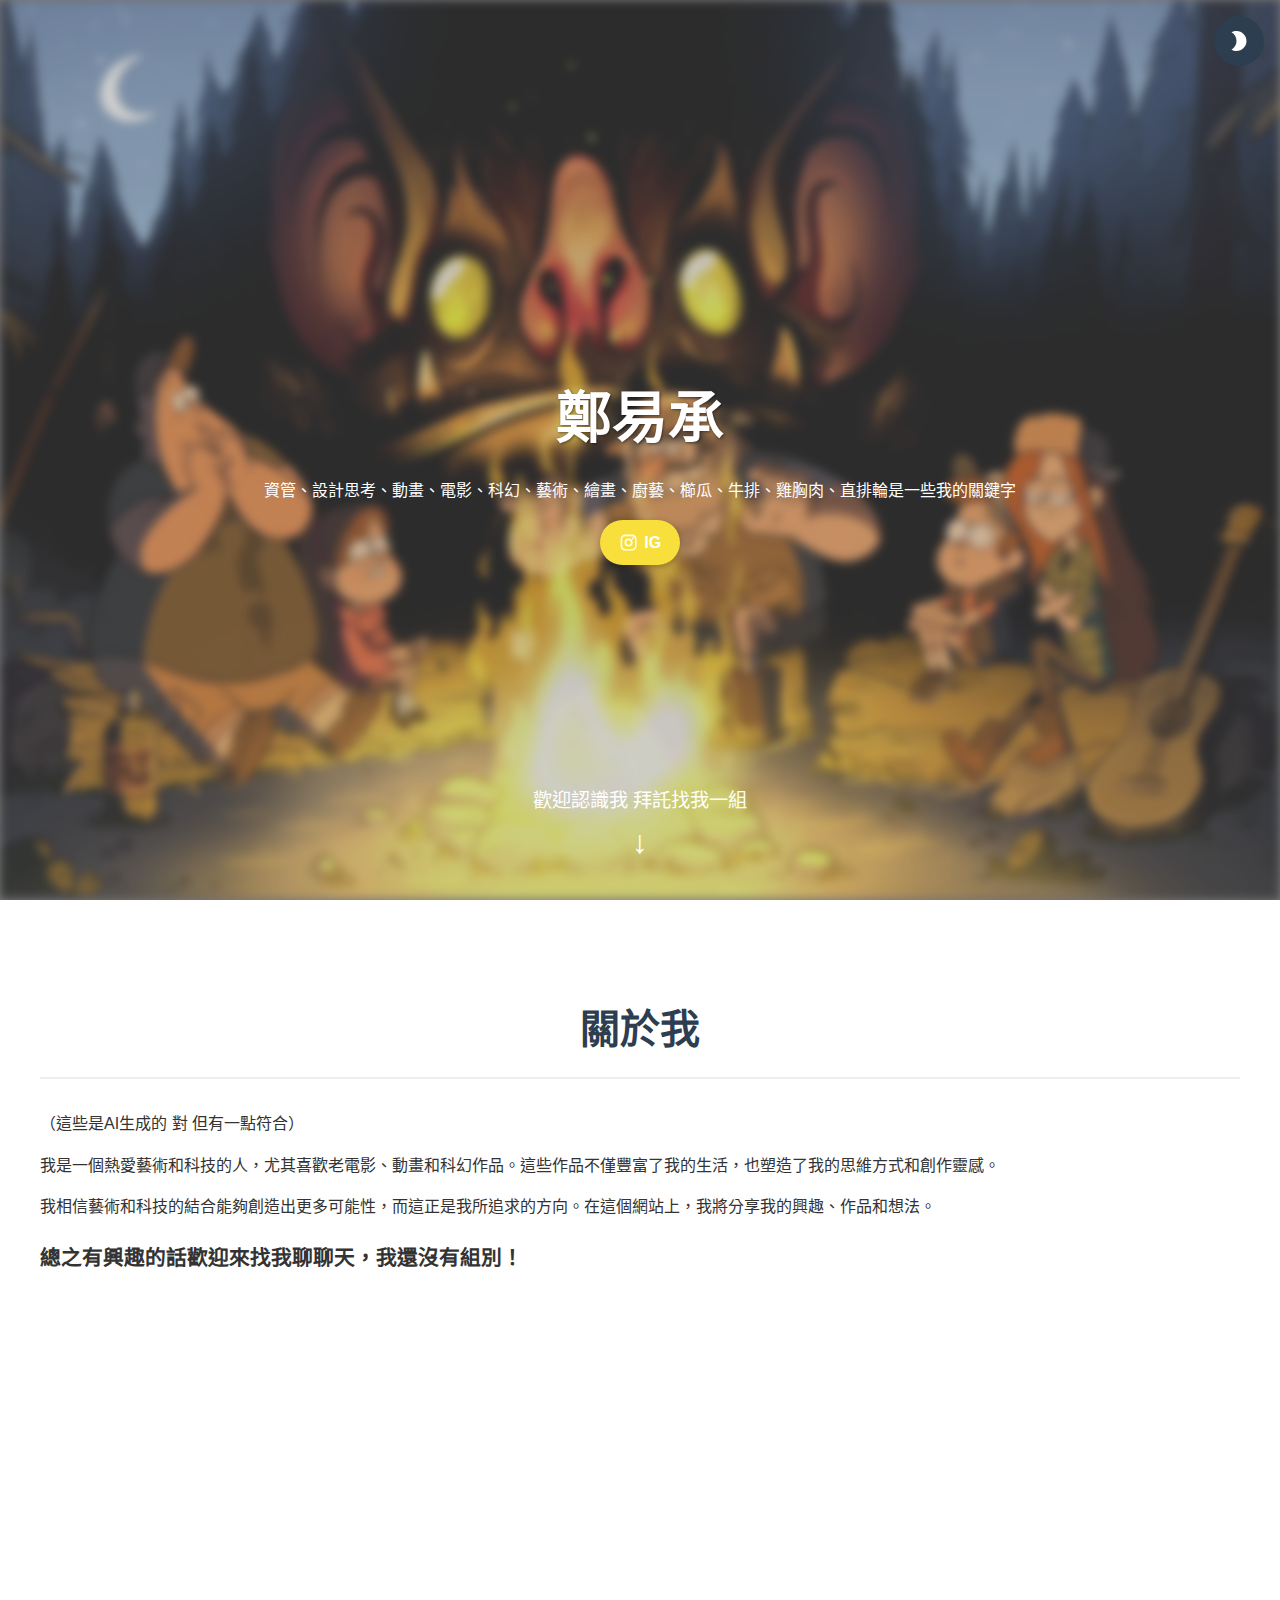
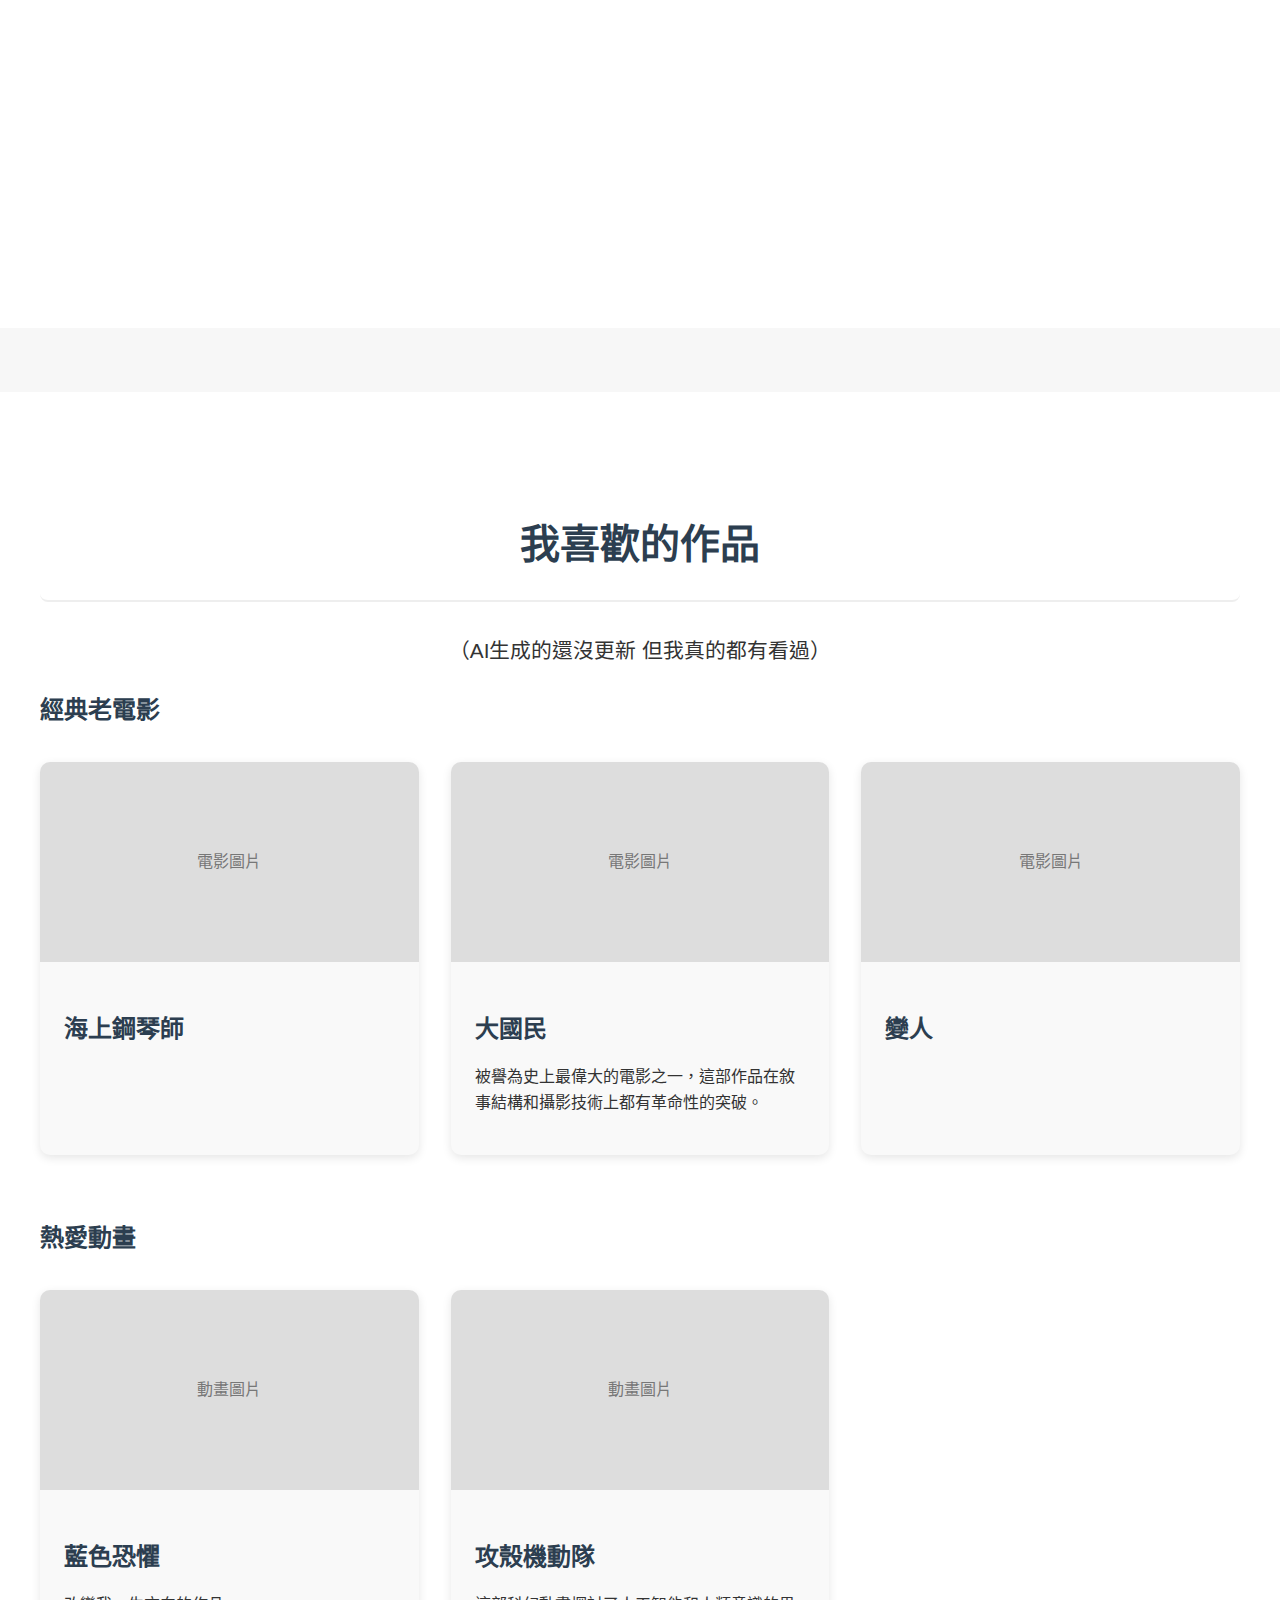
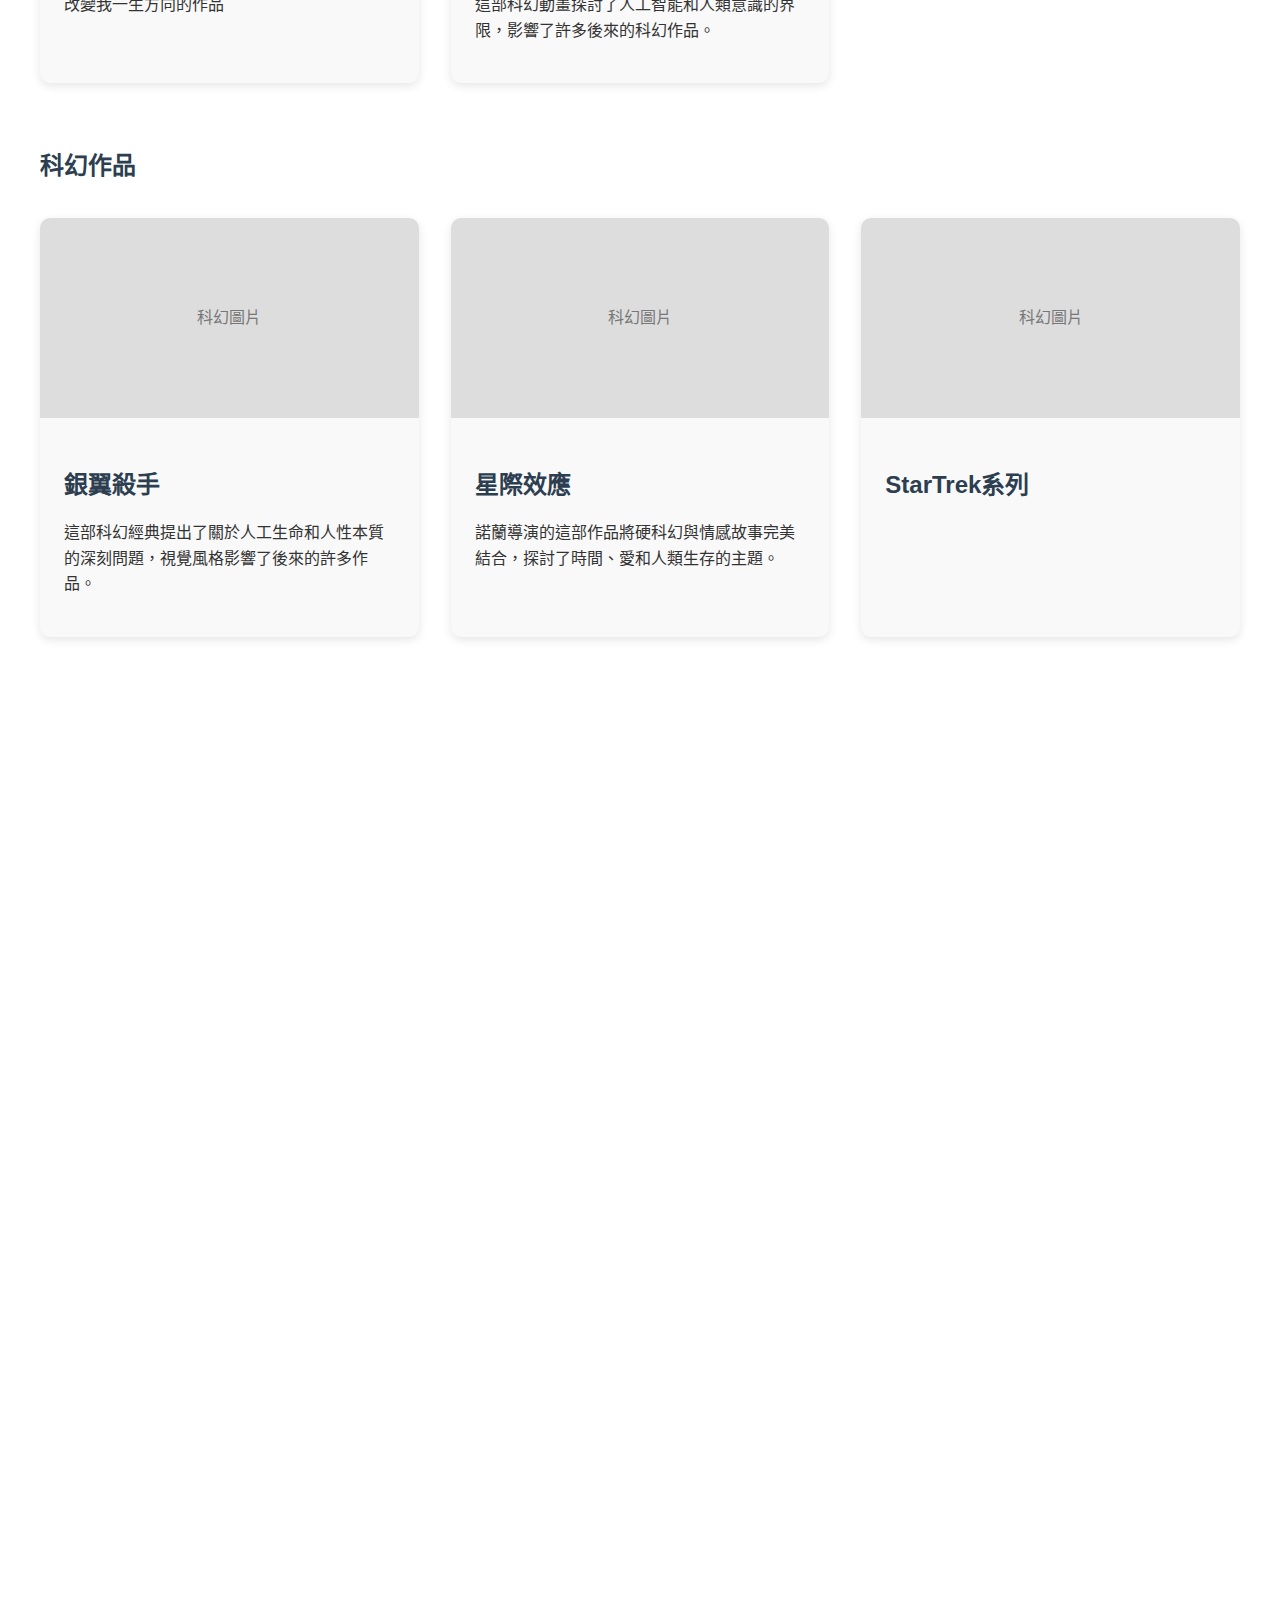
<file: index.html>
<!DOCTYPE html>
<html lang="zh-TW">
<head>
    <meta charset="UTF-8">
    <meta name="viewport" content="width=device-width, initial-scale=1.0">
    <title>我的自我介紹</title>
    <style>
        /* 極簡風格CSS */
        body {
            font-family: 'Helvetica Neue', Arial, sans-serif;
            line-height: 1.6;
            color: #333;
            background-color: #f7f7f7;
            margin: 0;
            padding: 0;
            transition: background-color 0.5s;
            overflow-x: hidden;
        }

        /* Intro畫面 - 100vh高度 */
        .intro-section {
            height: 100vh;
            width: 100%;
            display: flex;
            align-items: center;
            justify-content: center;
            position: relative;
            overflow: hidden;
        }

        .intro-content {
            text-align: center;
            z-index: 2;
            padding: 2rem;
            max-width: 800px;
            color: white;
        }

        .intro-bg {
            position: absolute;
            top: 0;
            left: 0;
            width: 100%;
            height: 100%;
            object-fit: cover;
            z-index: 1;
            opacity: 0.8;
        }

        .intro-overlay {
            position: absolute;
            top: 0;
            left: 0;
            width: 100%;
            height: 100%;
            background: rgba(0, 0, 0, 0.5);
            z-index: 1;
        }
        .about-me-intro {
            margin-bottom: 4rem;
            height: 100vh;
            background-color: #fff;
            padding: 4rem 2rem;
        }
        /* 詳細介紹 - 300vh高度 */
        .details-section {
            min-height: 300vh;
            padding: 4rem 2rem;
            background-color: white;
        }

        .details-container {
            max-width: 1200px;
            margin: 0 auto;
        }

        .section-title {
            font-size: 2.5rem;
            margin-bottom: 2rem;
            text-align: center;
            color: #2c3e50;
            padding-bottom: 1rem;
            border-bottom: 2px solid #eee;
        }

        .about-me {
            margin-bottom: 4rem;
        }

        .favorites-section {
            margin-bottom: 4rem;
        }

        .favorites-grid {
            display: grid;
            grid-template-columns: repeat(auto-fill, minmax(300px, 1fr));
            gap: 2rem;
            margin-top: 2rem;
        }

        .favorite-item {
            background-color: #f9f9f9;
            border-radius: 10px;
            overflow: hidden;
            box-shadow: 0 3px 10px rgba(0,0,0,0.1);
            transition: transform 0.3s;
        }

        .favorite-item:hover {
            transform: translateY(-5px);
        }

        .favorite-img {
            width: 100%;
            height: 200px;
            background-color: #ddd;
            display: flex;
            align-items: center;
            justify-content: center;
            color: #777;
        }

        .favorite-content {
            padding: 1.5rem;
        }

        h1 {
            font-size: 3.5rem;
            margin-bottom: 1rem;
            color: white;
            text-shadow: 1px 1px 3px rgba(0,0,0,0.5);
        }

        h2 {
            font-size: 2rem;
            margin-bottom: 1rem;
            color: #2c3e50;
        }

        h3 {
            font-size: 1.5rem;
            margin-bottom: 0.5rem;
            color: #2c3e50;
        }

        p {
            margin-bottom: 1rem;
        }

        .theme-toggle {
            position: fixed;
            top: 1rem;
            right: 1rem;
            background: #2c3e50;
            color: white;
            border: none;
            border-radius: 50%;
            width: 50px;
            height: 50px;
            cursor: pointer;
            transition: background-color 0.3s;
            z-index: 1000; /* 提高z-index確保不被其他元素擋住 */
            display: flex;
            align-items: center;
            justify-content: center;
        }
        
        .light-icon, .dark-icon {
            position: absolute;
            transition: opacity 0.3s, transform 0.3s;
        }
        
        .light-icon {
            opacity: 0;
            transform: scale(0.7);
        }
        
        .dark-icon {
            opacity: 1;
            transform: scale(1);
        }
        
        .dark-mode .light-icon {
            opacity: 1;
            transform: scale(1);
        }
        
        .dark-mode .dark-icon {
            opacity: 0;
            transform: scale(0.7);
        }

        .scroll-down {
            position: absolute;
            bottom: 2rem;
            left: 50%;
            transform: translateX(-50%);
            color: white;
            font-size: 1.2rem;
            z-index: 2;
            display: flex;
            flex-direction: column;
            align-items: center;
            cursor: pointer;
        }

        .scroll-down i {
            font-size: 2rem;
            animation: bounce 2s infinite;
        }

        @keyframes bounce {
            0%, 20%, 50%, 80%, 100% {
                transform: translateY(0);
            }
            40% {
                transform: translateY(-20px);
            }
            60% {
                transform: translateY(-10px);
            }
        }

        .dark-mode {
            background-color: #2c3e50;
            color: #ecf0f1;
        }

        .dark-mode .details-section {
            background-color: #34495e;
            color: #ecf0f1;
        }

        .dark-mode .section-title,
        .dark-mode h2,
        .dark-mode h3 {
            color: #ecf0f1;
            border-color: #4a6278;
        }

        .dark-mode .favorite-item {
            background-color: #2c3e50;
        }

        .dark-mode .theme-toggle {
            background: #ecf0f1;
            color: #2c3e50;
        }

        .dark-mode .favorite-img {
            background-color: #3d566e;
            color: #ddd;
        }

        .dark-icon {
            fill: #2c3e50;
        }

        .dark-mode .about-me-intro {
            background-color: #34495e;
            color: #ecf0f1;
        }

        .sticky {
            position: sticky;
            top: 2rem; /* 增加上方留白 */
            background-color: #fff;
            z-index: 99;
            padding: 1.5rem 0; /* 增加內部留白 */
            margin-top: 2rem; /* 增加上方外部留白 */
            border-radius: 8px; /* 添加圓角 */
        }
        
        .dark-mode .sticky {
            background-color: #2c3e50; /* 深色模式背景 */
            color: #ecf0f1;
            box-shadow: 0 4px 12px rgba(0, 0, 0, 0.2); /* 深色模式陰影 */
        }

        @media (max-width: 768px) {
            .favorites-grid {
                grid-template-columns: 1fr;
            }
            
            h1 {
                font-size: 2.5rem;
            }
            
            .section-title {
                font-size: 2rem;
            }
        }
    </style>
</head>
<body>
    <button class="theme-toggle" id="themeToggle">
        <svg xmlns="http://www.w3.org/2000/svg" width="24" height="24" viewBox="0 0 24 24" class="light-icon">
            <path fill="currentColor" d="M12,7c-2.76,0-5,2.24-5,5s2.24,5,5,5s5-2.24,5-5S14.76,7,12,7L12,7z M2,13l2,0c0.55,0,1-0.45,1-1s-0.45-1-1-1l-2,0 c-0.55,0-1,0.45-1,1S1.45,13,2,13z M20,13l2,0c0.55,0,1-0.45,1-1s-0.45-1-1-1l-2,0c-0.55,0-1,0.45-1,1S19.45,13,20,13z M11,2v2 c0,0.55,0.45,1,1,1s1-0.45,1-1V2c0-0.55-0.45-1-1-1S11,1.45,11,2z M11,20v2c0,0.55,0.45,1,1,1s1-0.45,1-1v-2c0-0.55-0.45-1-1-1 S11,19.45,11,20z M5.99,4.58c-0.39-0.39-1.03-0.39-1.41,0c-0.39,0.39-0.39,1.03,0,1.41l1.06,1.06c0.39,0.39,1.03,0.39,1.41,0 s0.39-1.03,0-1.41L5.99,4.58z M18.36,16.95c-0.39-0.39-1.03-0.39-1.41,0c-0.39,0.39-0.39,1.03,0,1.41l1.06,1.06 c0.39,0.39,1.03,0.39,1.41,0c0.39-0.39,0.39-1.03,0-1.41L18.36,16.95z M19.42,5.99c0.39-0.39,0.39-1.03,0-1.41 c-0.39-0.39-1.03-0.39-1.41,0l-1.06,1.06c-0.39,0.39-0.39,1.03,0,1.41s1.03,0.39,1.41,0L19.42,5.99z M7.05,18.36 c0.39-0.39,0.39-1.03,0-1.41c-0.39-0.39-1.03-0.39-1.41,0l-1.06,1.06c-0.39,0.39-0.39,1.03,0,1.41s1.03,0.39,1.41,0L7.05,18.36z" />
        </svg>
        <svg xmlns="http://www.w3.org/2000/svg" width="24" height="24" viewBox="0 0 24 24" class="dark-icon">
            <path fill="currentColor" d="M9.5,2c-1.82,0-3.53,0.5-5,1.35c2.99,1.73,5,4.95,5,8.65s-2.01,6.92-5,8.65C5.97,21.5,7.68,22,9.5,22 c5.52,0,10-4.48,10-10S15.02,2,9.5,2z" />
        </svg>
    </button>
    
    <!-- Intro畫面 - 100vh高度 -->
    <section class="intro-section">
        <div class="intro-overlay"></div>
        <div class="intro-bg" style="filter: blur(5px); fill-opacity: 1;">
            <img src="fire-bat-monster-gravityfalls.png" alt="Background" class="intro-bg">
        </div>
        <div class="intro-content">
            <h1>鄭易承</h1>
            <p>資管、設計思考、動畫、電影、科幻、藝術、繪畫、廚藝、櫛瓜、牛排、雞胸肉、直排輪是一些我的關鍵字</p>
            <a href="https://www.instagram.com/milovy1216/" target="_blank" class="ig-button">
                <span style="display:inline-flex;align-items:center;background:#f8df3c;color:#fff;padding:0.6rem 1.2rem;border-radius:50px;font-weight:bold;box-shadow:0 2px 6px rgba(0,0,0,0.25);">
                    <svg style="width:1.2em;height:1.2em;margin-right:0.4em;fill:#ffffff;" viewBox="0 0 24 24">
                        <path d="M7.8,2H16.2C19.4,2 22,4.6 22,7.8V16.2A5.8,5.8 0 0,1 16.2,22H7.8C4.6,22 2,19.4 2,16.2V7.8A5.8,5.8 0 0,1 7.8,2M7.6,4A3.6,3.6 0 0,0 4,7.6V16.4C4,18.39 5.61,20 7.6,20H16.4A3.6,3.6 0 0,0 20,16.4V7.6C20,5.61 18.39,4 16.4,4H7.6M17.25,5.5A1.25,1.25 0 0,1 18.5,6.75A1.25,1.25 0 0,1 17.25,8A1.25,1.25 0 0,1 16,6.75A1.25,1.25 0 0,1 17.25,5.5M12,7A5,5 0 0,1 17,12A5,5 0 0,1 12,17A5,5 0 0,1 7,12A5,5 0 0,1 12,7M12,9A3,3 0 0,0 9,12A3,3 0 0,0 12,15A3,3 0 0,0 15,12A3,3 0 0,0 12,9Z"/>
                    </svg>
                    IG
                </span>
            </a>
        </div>
        <div class="scroll-down" id="scrollDown">
            <span>歡迎認識我 拜託找我一組</span>
            <i>↓</i>
        </div>
    </section>
    <section class="about-me-intro">
        <div class="details-container">
            <h2 class="section-title">關於我</h2>
            
            <div class="about-me">
                <p>（這些是AI生成的 對 但有一點符合）<p>
                <p>我是一個熱愛藝術和科技的人，尤其喜歡老電影、動畫和科幻作品。這些作品不僅豐富了我的生活，也塑造了我的思維方式和創作靈感。</p>
                <p>我相信藝術和科技的結合能夠創造出更多可能性，而這正是我所追求的方向。在這個網站上，我將分享我的興趣、作品和想法。</p>
                <p style="font-size: 1.3rem; font-weight: bold;">總之有興趣的話歡迎來找我聊聊天，我還沒有組別！</p>
            </div>
        </div>    
    </section>    
    <!-- 詳細介紹 - 300vh高度 -->
    <section class="details-section">
        <div class="details-container">
            
            <h2 class="section-title sticky">我喜歡的作品</h2>
            <p style="font-size: 1.3rem;text-align: center;">（AI生成的還沒更新 但我真的都有看過）</p>
            
            <div class="favorites-section">
                <h3>經典老電影</h3>
                <div class="favorites-grid">
                    <div class="favorite-item">
                        <div class="favorite-img">電影圖片</div>
                        <div class="favorite-content">
                            <h3>海上鋼琴師</h3>
                            <p></p>
                        </div>
                    </div>
                    <div class="favorite-item">
                        <div class="favorite-img">電影圖片</div>
                        <div class="favorite-content">
                            <h3>大國民</h3>
                            <p>被譽為史上最偉大的電影之一，這部作品在敘事結構和攝影技術上都有革命性的突破。</p>
                        </div>
                    </div>
                    <div class="favorite-item">
                        <div class="favorite-img">電影圖片</div>
                        <div class="favorite-content">
                            <h3>變人</h3>
                            <p></p>
                        </div>
                    </div>
                </div>
            </div>
            
            <div class="favorites-section">
                <h3>熱愛動畫</h3>
                <div class="favorites-grid">
                    <div class="favorite-item">
                        <div class="favorite-img">動畫圖片</div>
                        <div class="favorite-content">
                            <h3>藍色恐懼</h3>
                            <p>改變我一生方向的作品</p>
                        </div>
                    </div>
                    <div class="favorite-item">
                        <div class="favorite-img">動畫圖片</div>
                        <div class="favorite-content">
                            <h3>攻殼機動隊</h3>
                            <p>這部科幻動畫探討了人工智能和人類意識的界限，影響了許多後來的科幻作品。</p>
                        </div>
                    </div>
                </div>
            </div>
            
            <div class="favorites-section">
                <h3>科幻作品</h3>
                <div class="favorites-grid">
                    <div class="favorite-item">
                        <div class="favorite-img">科幻圖片</div>
                        <div class="favorite-content">
                            <h3>銀翼殺手</h3>
                            <p>這部科幻經典提出了關於人工生命和人性本質的深刻問題，視覺風格影響了後來的許多作品。</p>
                        </div>
                    </div>
                    <div class="favorite-item">
                        <div class="favorite-img">科幻圖片</div>
                        <div class="favorite-content">
                            <h3>星際效應</h3>
                            <p>諾蘭導演的這部作品將硬科幻與情感故事完美結合，探討了時間、愛和人類生存的主題。</p>
                        </div>
                    </div>
                    <div class="favorite-item">
                        <div class="favorite-img">科幻圖片</div>
                        <div class="favorite-content">
                            <h3>StarTrek系列</h3>
                            <p></p>
                        </div>
                    </div>
                </div>
            </div>
        </div>
    </section>

    <script>
        // 深色/淺色模式切換
        document.addEventListener('DOMContentLoaded', function() {
            const themeToggle = document.getElementById('themeToggle');
            themeToggle.addEventListener('click', function() {
                document.body.classList.toggle('dark-mode');
                
                // 儲存主題偏好
                if (document.body.classList.contains('dark-mode')) {
                    localStorage.setItem('theme', 'dark');
                } else {
                    localStorage.setItem('theme', 'light');
                }
            });

            // 檢查儲存的主題偏好
            if (localStorage.getItem('theme') === 'dark') {
                document.body.classList.add('dark-mode');
            }
            
            // 滾動功能
            const scrollDown = document.getElementById('scrollDown');
            scrollDown.addEventListener('click', function() {
                window.scrollTo({
                    top: window.innerHeight,
                    behavior: 'smooth'
                });
            });
        });
    </script>
</body>
</html>
</file>
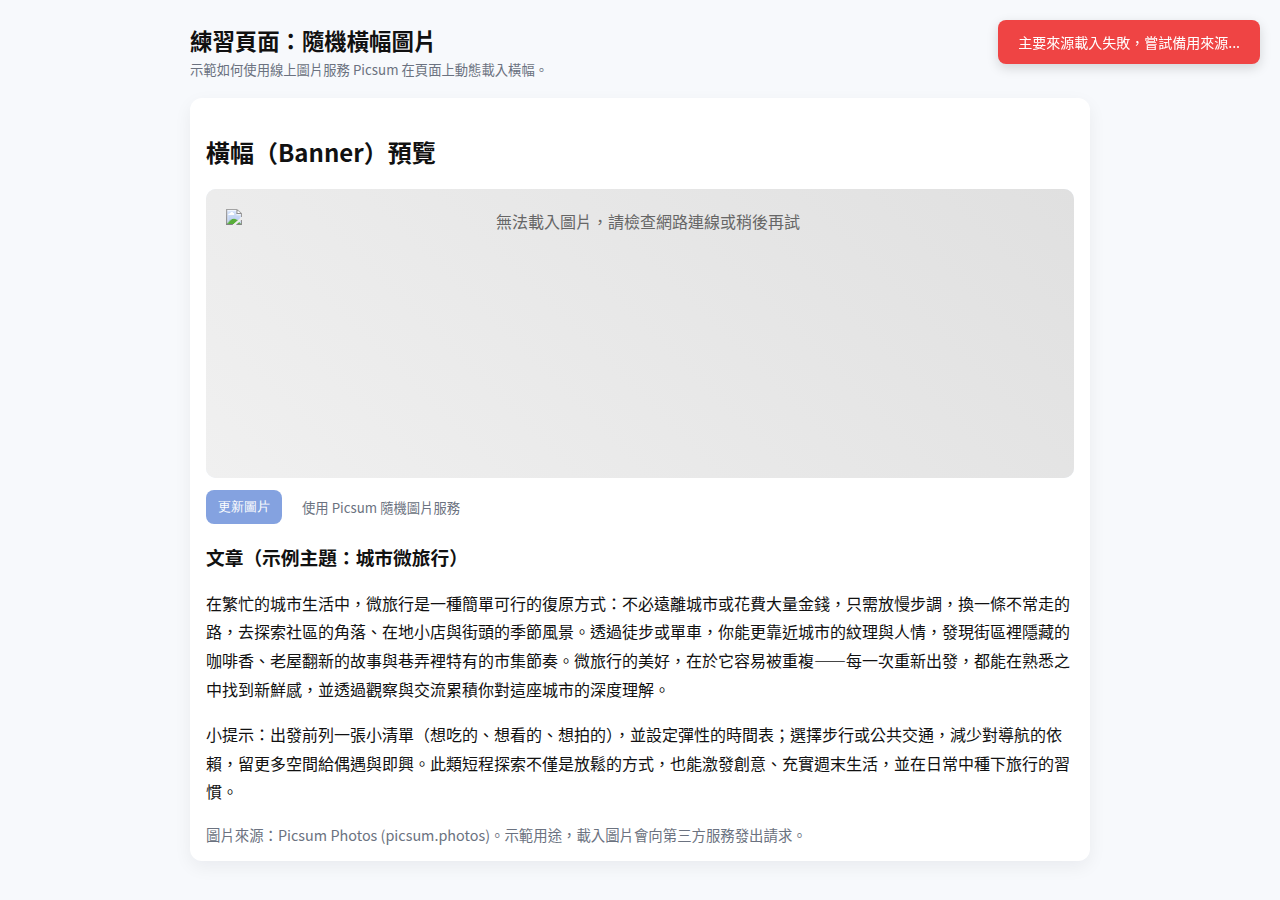
<file: AS02/index.html>
<!-- Simple practice webpage: 隨機或按需取得橫幅圖片 (banner)
     使用方式：打開此 HTML 檔即可預覽；點選「更新圖片」或改變來源/關鍵字可重新載入圖片。
     提供範例來源：Unsplash Source / Picsum / PlaceIMG
-->

<!doctype html>
<html lang="zh-Hant">
<head>
  <meta charset="utf-8" />
  <meta name="viewport" content="width=device-width,initial-scale=1" />
  <title>練習頁面 — 隨機橫幅圖片</title>
  <style>
    :root{ --bg:#f7f9fc; --card:#ffffff; --accent:#3366cc; --muted:#6b7280 }
    body{font-family: -apple-system, BlinkMacSystemFont, "Segoe UI", Roboto, "Noto Sans CJK TC", "Heiti TC", "PingFang TC", Arial, sans-serif; background:var(--bg); color:#111; margin:0; padding:24px}
    .container{max-width:900px;margin:0 auto}
    header{display:flex;align-items:center;justify-content:space-between;gap:16px}
    h1{font-size:1.4rem;margin:0}
    small{color:var(--muted)}
    .card{background:var(--card);border-radius:12px;box-shadow:0 6px 18px rgba(16,24,40,0.06);padding:16px;margin-top:18px}
    .banner{width:100%;height:0;padding-bottom:33.33%;position:relative;border-radius:10px;overflow:hidden;background:#e6eef9}
    .banner img{position:absolute;inset:0;width:100%;height:100%;object-fit:cover;display:block}
    .controls{display:flex;flex-wrap:wrap;gap:8px;align-items:center;margin-top:12px}
    select,input[type="text"]{padding:8px;border-radius:8px;border:1px solid #e4e7ef}
    button{padding:8px 12px;border-radius:8px;border:0;background:var(--accent);color:#fff;cursor:pointer}
    button:disabled{opacity:0.6;cursor:default}
    main p{line-height:1.8;margin-top:14px}
    footer{margin-top:18px;color:var(--muted);font-size:0.9rem}
    @media (max-width:520px){header{flex-direction:column;align-items:flex-start} .controls{flex-direction:column;align-items:stretch}}
    
  </style>
</head>
<body>
  <div class="container">
    <header>
      <div>
        <h1>練習頁面：隨機橫幅圖片</h1>
        <small>示範如何使用線上圖片服務 Picsum 在頁面上動態載入橫幅。</small>
      </div>
      <div>
        <a href="#banner" style="text-decoration:none;color:var(--accent);font-weight:600">跳到橫幅</a>
      </div>
    </header>

    <section class="card" aria-labelledby="bannerTitle">
      <h2 id="bannerTitle">橫幅（Banner）預覽</h2>

      <div id="banner" class="banner" role="img" aria-label="隨機照片橫幅">
        <img id="bannerImg" alt="隨機風景圖片 - 可按更新重新載入" />
      </div>

      <div class="controls" aria-hidden="false">
        <button id="refreshBtn">更新圖片</button>
        <small style="margin-left: 12px; color: var(--muted);">使用 Picsum 隨機圖片服務</small>
      </div>

      <script>
        // 取得元素
        const bannerImg = document.getElementById('bannerImg');
        const refreshBtn = document.getElementById('refreshBtn');

        // 建立 Picsum 圖片 URL
        function buildImageUrl(){
          const w = 1200, h = 400;
          return `https://picsum.photos/${w}/${h}?random=${Date.now()}`;
        }

        // 備用圖片來源（僅 Picsum）
        const fallbackSources = [
          'https://picsum.photos/1200/400?random=',
          'https://picsum.photos/1200/400?blur=1&random='
        ];

        // 載入備用圖片
        function loadFallbackImage(index = 0) {
          if (index >= fallbackSources.length) {
            // 所有備用來源都失敗，顯示錯誤訊息
            bannerImg.alt = '無法載入圖片，請檢查網路連線或稍後再試';
            bannerImg.style.background = 'linear-gradient(45deg, #f0f0f0, #e0e0e0)';
            bannerImg.style.display = 'flex';
            bannerImg.style.alignItems = 'center';
            bannerImg.style.justifyContent = 'center';
            bannerImg.style.color = '#666';
            bannerImg.style.fontSize = '16px';
            bannerImg.style.textAlign = 'center';
            bannerImg.style.padding = '20px';
            bannerImg.style.boxSizing = 'border-box';
            bannerImg.innerHTML = '圖片載入失敗<br>請檢查網路連線';
            return;
          }
          
          const fallbackUrl = fallbackSources[index] + Date.now();
          const tmp = new Image();
          tmp.onload = () => {
            bannerImg.src = fallbackUrl;
            bannerImg.removeAttribute('aria-busy');
            refreshBtn.disabled = false;
            // 顯示提示訊息
            showMessage('已載入備用圖片來源', 'info');
          };
          tmp.onerror = () => {
            loadFallbackImage(index + 1);
          };
          tmp.src = fallbackUrl;
        }

        // 顯示訊息提示
        function showMessage(message, type = 'info') {
          // 移除現有的訊息
          const existingMsg = document.querySelector('.message');
          if (existingMsg) {
            existingMsg.remove();
          }
          
          const msgDiv = document.createElement('div');
          msgDiv.className = `message message-${type}`;
          msgDiv.style.cssText = `
            position: fixed;
            top: 20px;
            right: 20px;
            padding: 12px 20px;
            border-radius: 8px;
            color: white;
            font-size: 14px;
            z-index: 1000;
            max-width: 300px;
            word-wrap: break-word;
            box-shadow: 0 4px 12px rgba(0,0,0,0.15);
            background: ${type === 'error' ? '#ef4444' : type === 'success' ? '#10b981' : '#3b82f6'};
          `;
          msgDiv.textContent = message;
          document.body.appendChild(msgDiv);
          
          // 3秒後自動移除
          setTimeout(() => {
            if (msgDiv.parentNode) {
              msgDiv.parentNode.removeChild(msgDiv);
            }
          }, 3000);
        }

        // 更新圖片的主程序
        function updateBanner(){
          const url = buildImageUrl();

          // 在圖片上加上載入中提示（透過 aria-busy）
          bannerImg.setAttribute('aria-busy','true');
          refreshBtn.disabled = true;
          
          // 重置圖片樣式
          bannerImg.style.background = '';
          bannerImg.style.display = '';
          bannerImg.style.alignItems = '';
          bannerImg.style.justifyContent = '';
          bannerImg.style.color = '';
          bannerImg.style.fontSize = '';
          bannerImg.style.textAlign = '';
          bannerImg.style.padding = '';
          bannerImg.style.boxSizing = '';
          bannerImg.innerHTML = '';

          // 先用新的圖片 URL，等圖片 load 完再移除 busy
          const tmp = new Image();
          tmp.onload = () => {
            bannerImg.src = url;
            bannerImg.removeAttribute('aria-busy');
            refreshBtn.disabled = false;
            showMessage('圖片載入成功！', 'success');
          };
          tmp.onerror = () => {
            // 若載入失敗，嘗試備用來源
            console.log('Picsum 載入失敗，嘗試備用來源...');
            showMessage('主要來源載入失敗，嘗試備用來源...', 'error');
            loadFallbackImage();
          };
          tmp.src = url;
        }

        refreshBtn.addEventListener('click', updateBanner);

        // 頁面載入時自動顯示隨機圖片
        document.addEventListener('DOMContentLoaded', function() {
          // 自動載入 Picsum 圖片
          updateBanner();
        });

      </script>

      <main>
        <h3>文章（示例主題：城市微旅行）</h3>
        <p>
          在繁忙的城市生活中，微旅行是一種簡單可行的復原方式：不必遠離城市或花費大量金錢，只需放慢步調，換一條不常走的路，去探索社區的角落、在地小店與街頭的季節風景。透過徒步或單車，你能更靠近城市的紋理與人情，發現街區裡隱藏的咖啡香、老屋翻新的故事與巷弄裡特有的市集節奏。微旅行的美好，在於它容易被重複——每一次重新出發，都能在熟悉之中找到新鮮感，並透過觀察與交流累積你對這座城市的深度理解。
        </p>

        <p>
          小提示：出發前列一張小清單（想吃的、想看的、想拍的），並設定彈性的時間表；選擇步行或公共交通，減少對導航的依賴，留更多空間給偶遇與即興。此類短程探索不僅是放鬆的方式，也能激發創意、充實週末生活，並在日常中種下旅行的習慣。
        </p>
      </main>


      <footer>
        圖片來源：Picsum Photos (picsum.photos)。示範用途，載入圖片會向第三方服務發出請求。
      </footer>
    </section>
  </div>
</body>
</html>
</file>
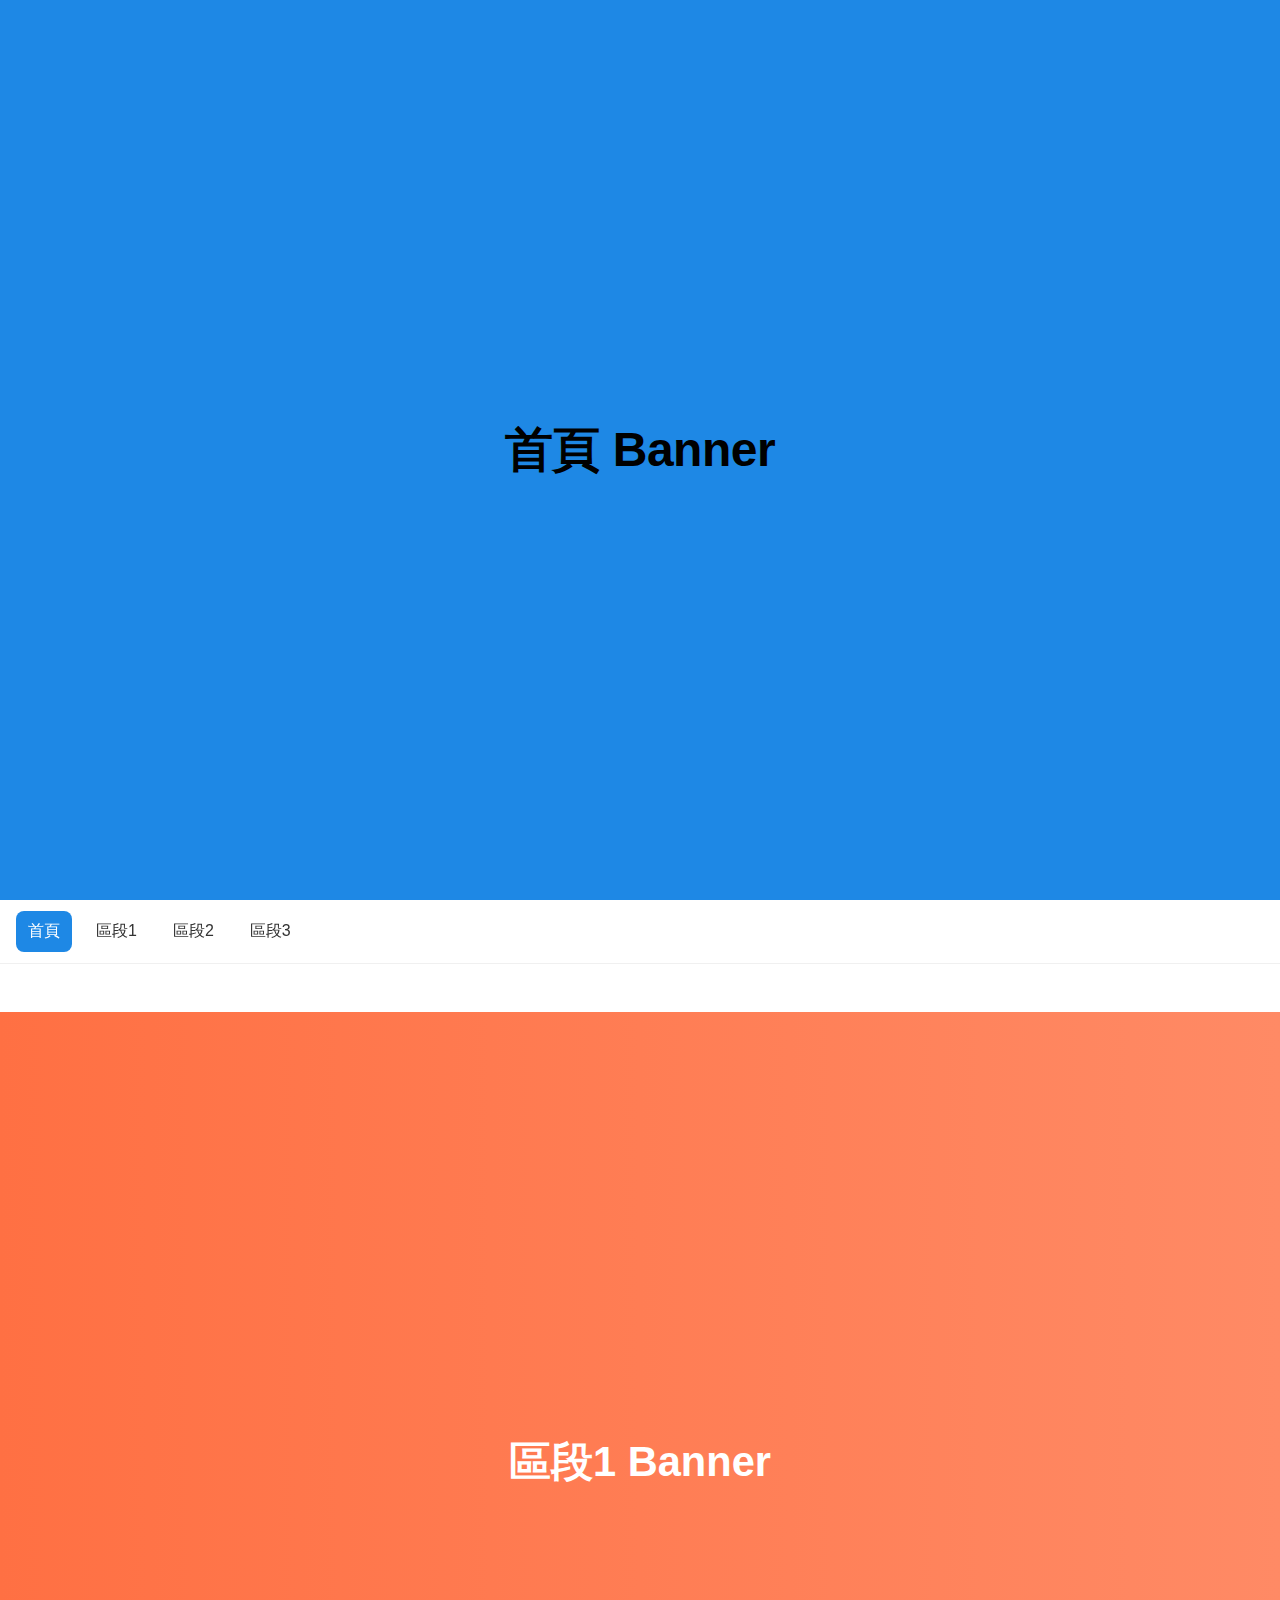
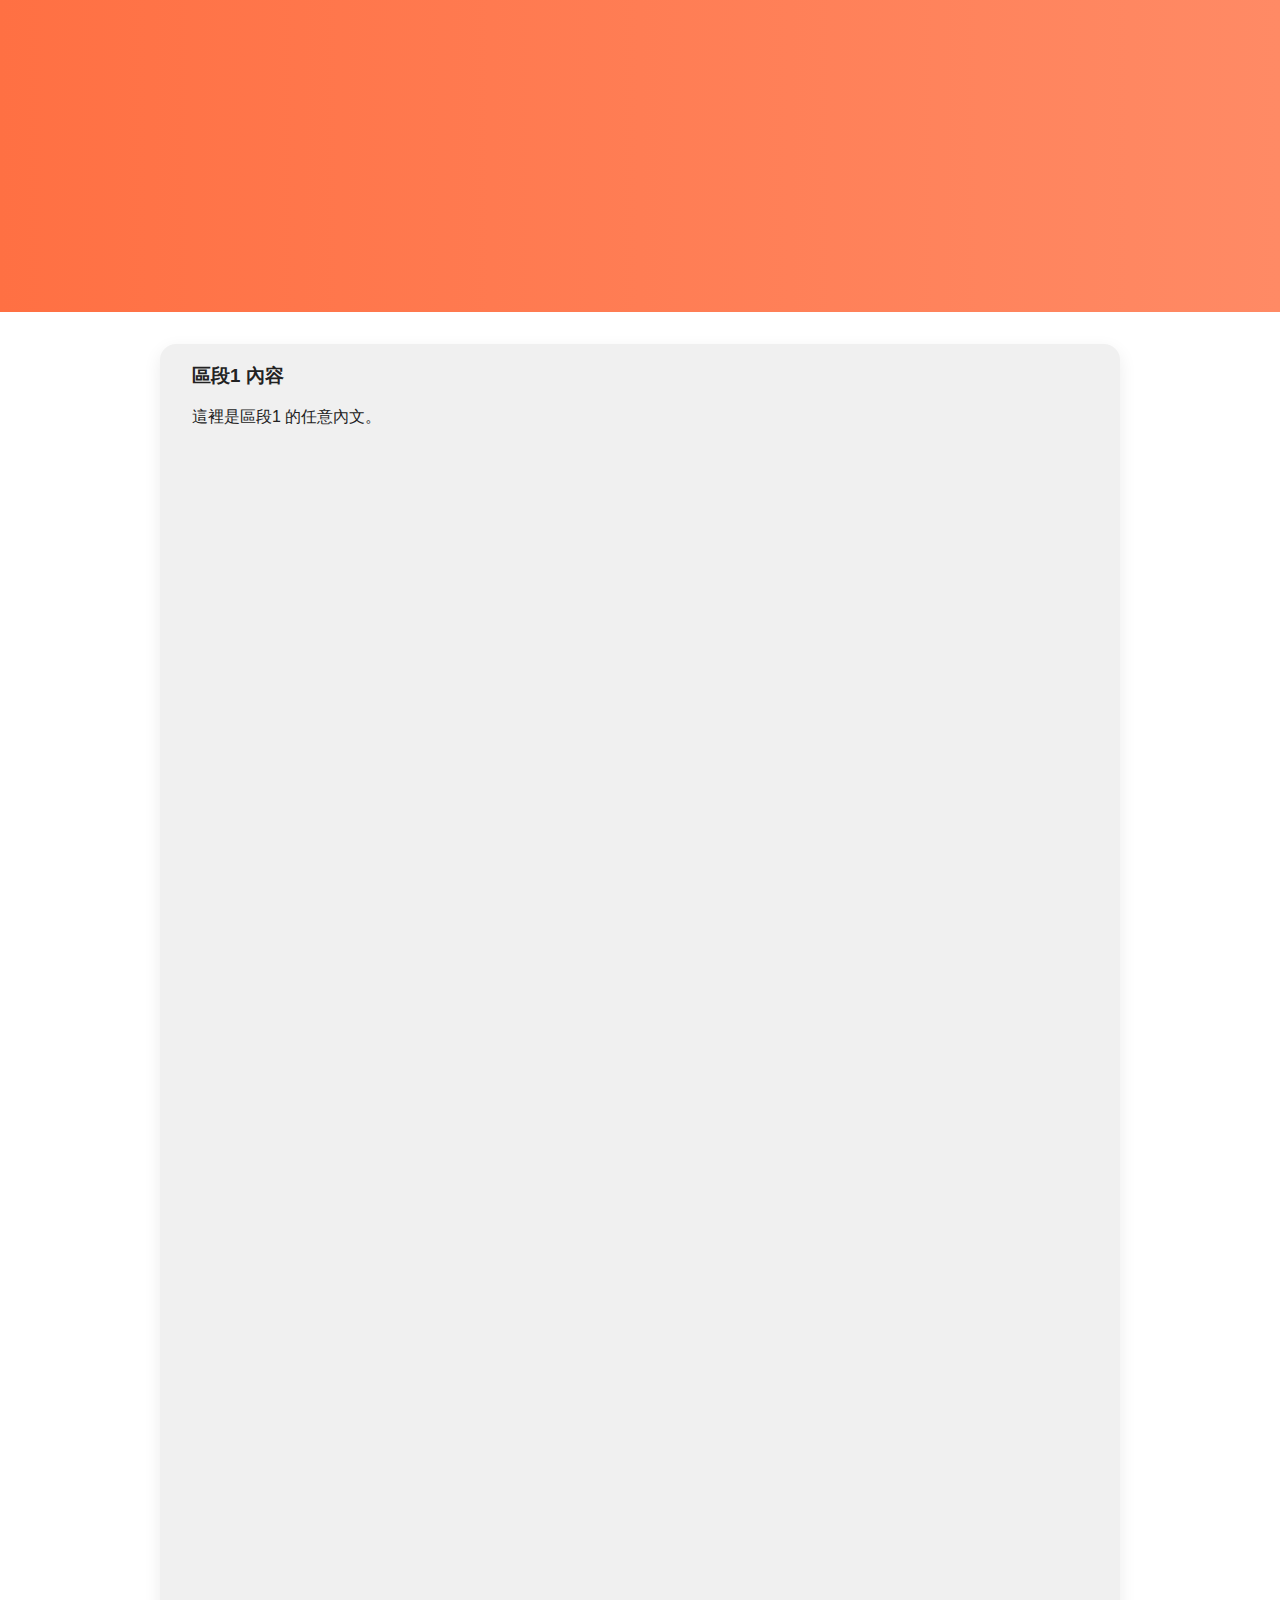
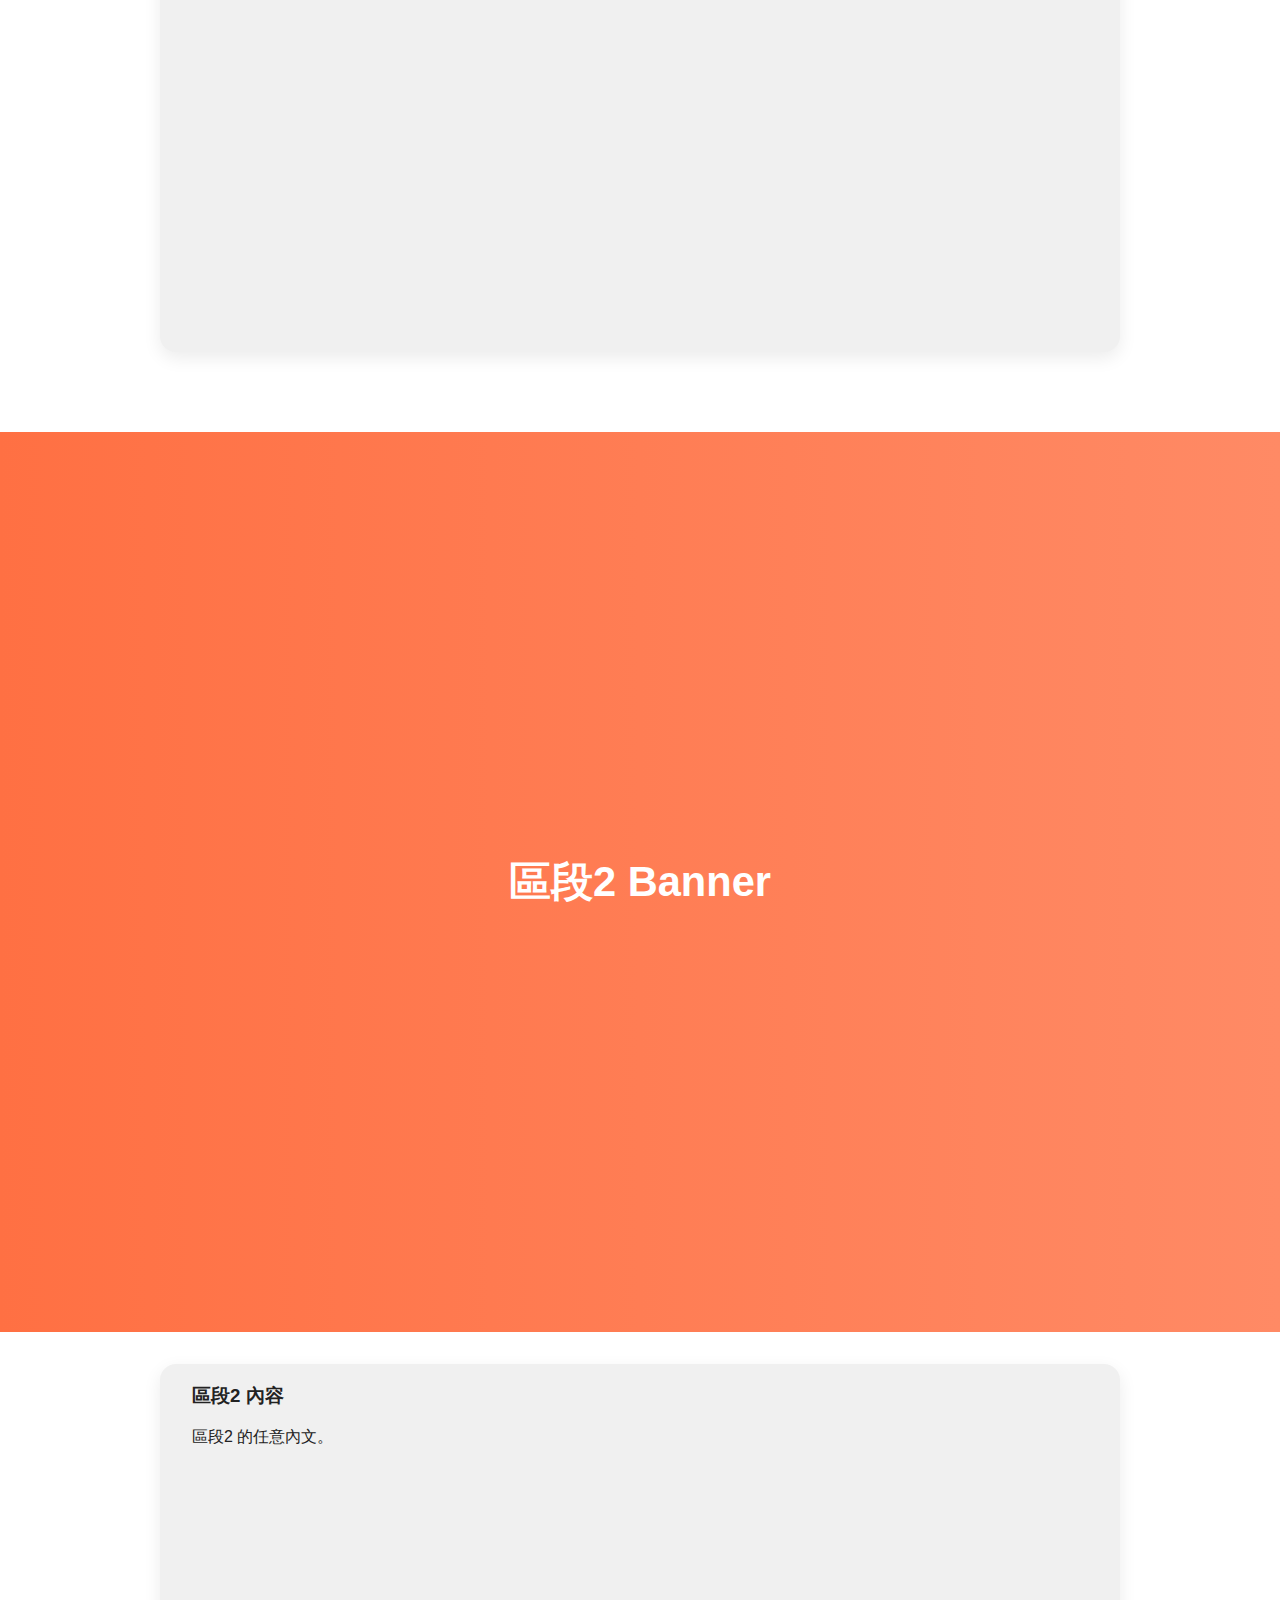
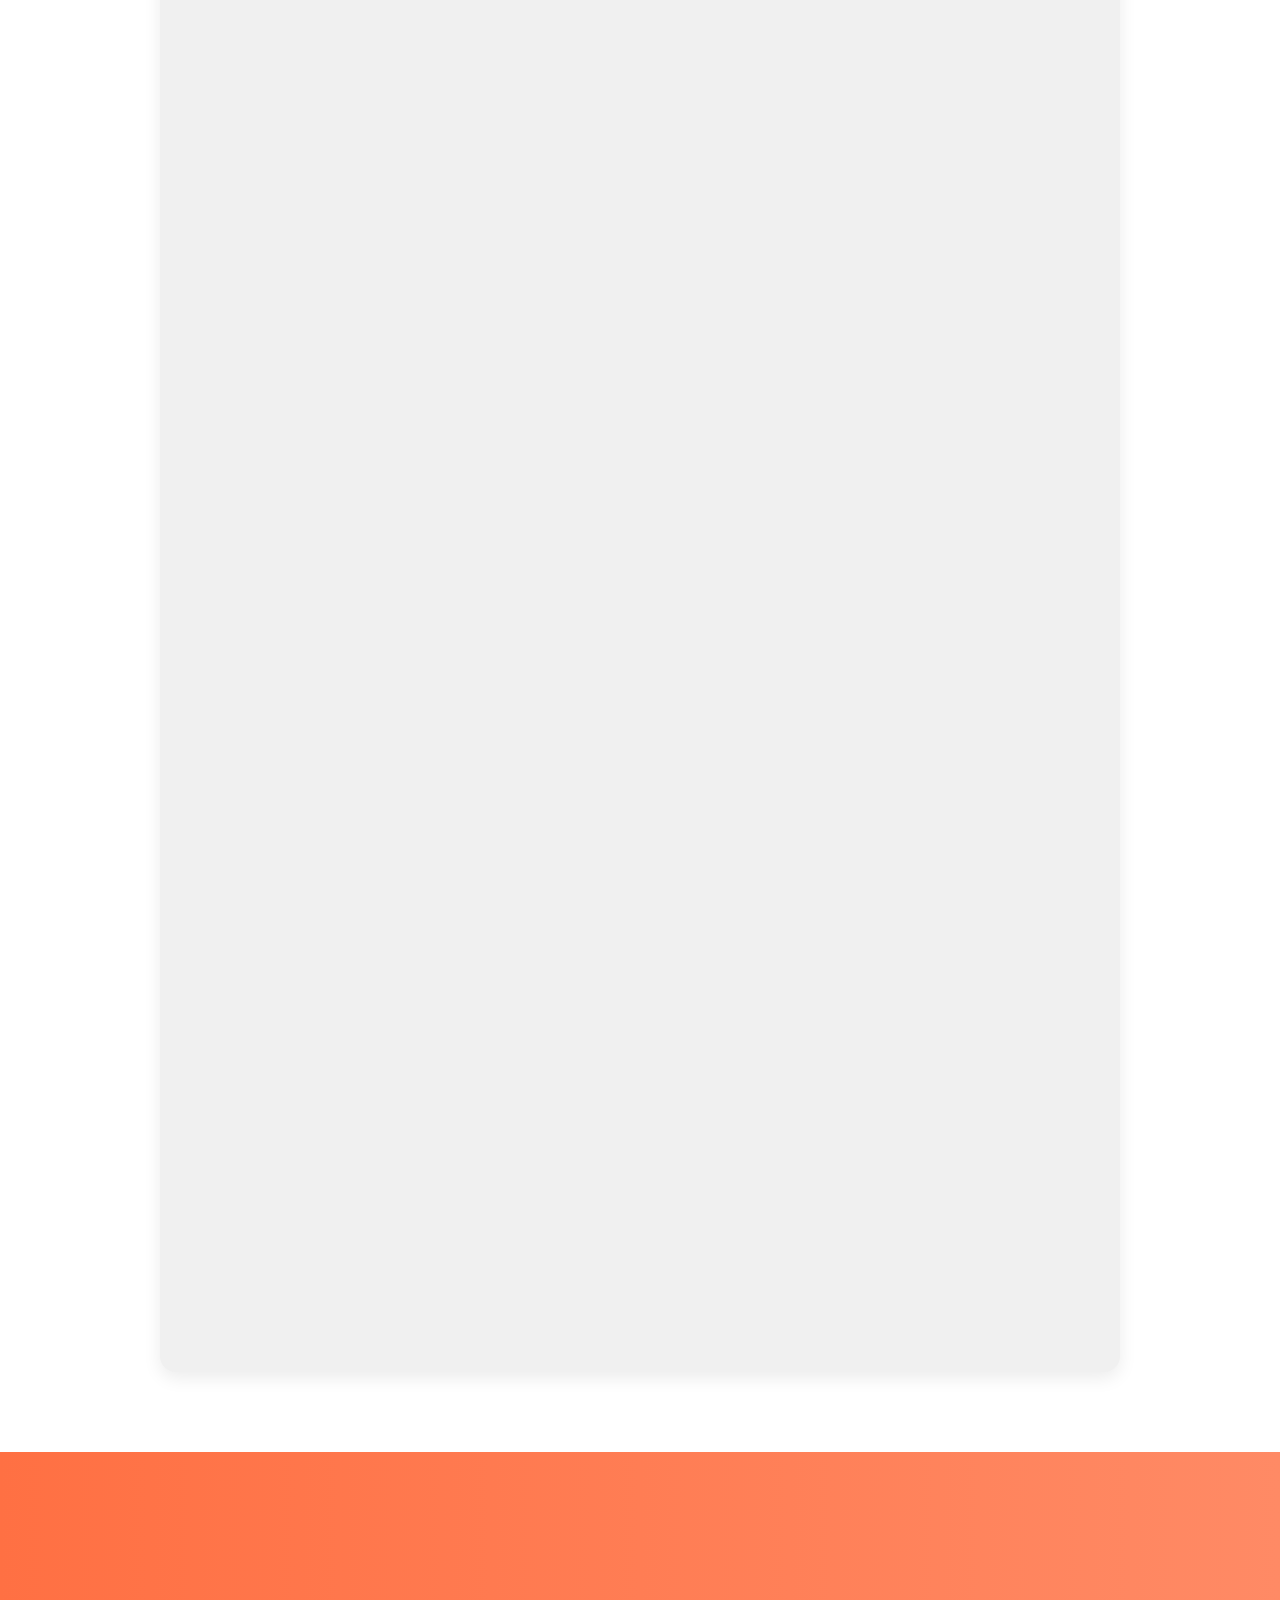
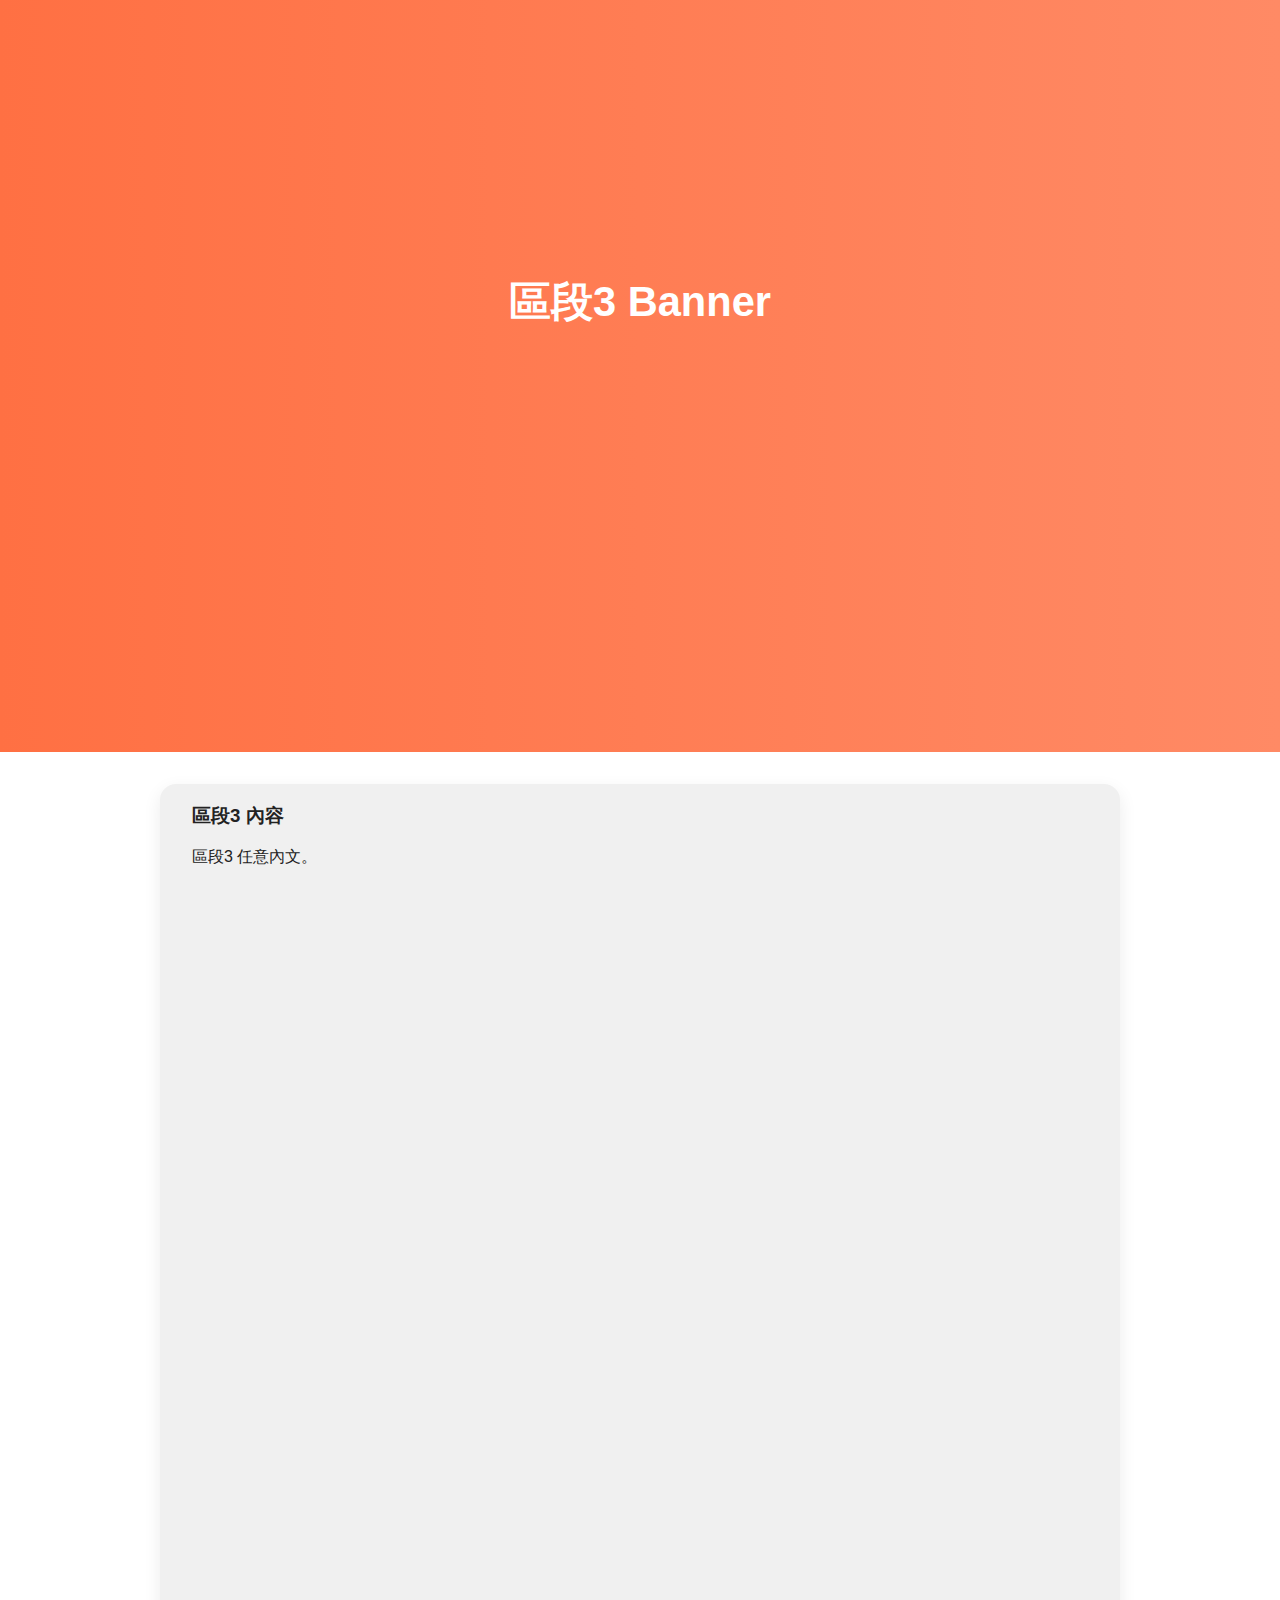
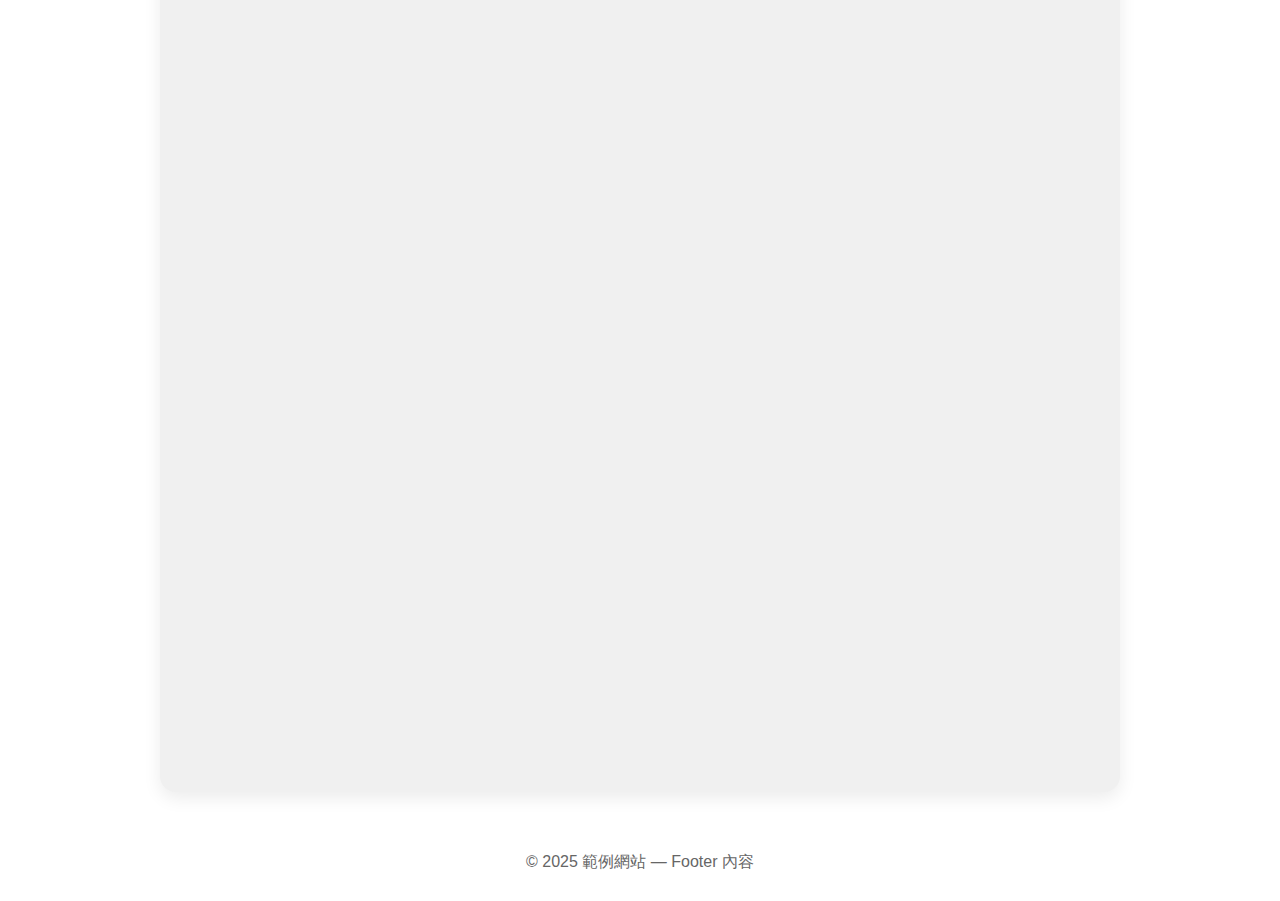
<file: as03/index.html>
<!doctype html>
<html lang="zh-Hant">
<head>
  <meta charset="utf-8" />
  <meta name="viewport" content="width=device-width, initial-scale=1" />
  <title>範例頁面 — Banner + Navigator</title>
  <style>
    :root{
      --nav-height: 64px;
      --blue: #1e88e5;
      --orange-red: #ff7043;
      --bg: #ffffff;
      --center-bg: #f0f0f0; /* 調整為 #f0f0f0 */
    }
    *{box-sizing: border-box}
    html,body{height:100%;margin:0;font-family: -apple-system, BlinkMacSystemFont, "Segoe UI", Roboto, "Noto Sans TC", "PingFang TC", "Helvetica Neue", Arial; background:var(--bg); color:#222; scroll-behavior:smooth;}

    /* NAVIGATOR sticky */
    .nav{
      position:sticky;
      top:0;
      z-index:999;
      height:var(--nav-height);
      background:rgba(255,255,255,0.95);
      backdrop-filter: blur(6px);
      display:flex;
      align-items:center;
      border-bottom:1px solid rgba(0,0,0,0.06);
      transition: box-shadow .18s, background .18s;
      padding:0 16px;
    }
    .nav.sticky{
      box-shadow: 0 6px 18px rgba(0,0,0,0.08);
    }

    .nav .nav-links{ display:flex; gap:12px; margin-left:auto; align-items:center }
    .nav .nav-links a{ text-decoration:none; padding:10px 12px; border-radius:8px; color:#333; transition: background .12s, transform .08s }
    .nav .nav-links a:hover{ background:rgba(30,30,30,0.06); transform:translateY(-1px) }
    .nav .nav-links a.active{ background:var(--blue); color:white }

    .menu-btn{ display:none; background:none; border:0; font-size:22px; padding:8px; margin-left:auto }
    .menu-panel{ display:none; position:absolute; right:16px; top:var(--nav-height); background:white; border-radius:8px; box-shadow:0 8px 20px rgba(0,0,0,0.12); overflow:hidden }
    .menu-panel a{ display:block; padding:10px 14px; text-decoration:none; color:#222; white-space:nowrap }
    .menu-panel a:hover{ background: #f3f3f5 }

    .hero{ height:100vh; background:var(--blue); display:flex; align-items:center; justify-content:center; color:black; text-align:center; width:100%; margin:0; }
    .hero h1{ margin:0; font-size: clamp(1.6rem, 4vw, 3rem); letter-spacing: -0.01em }

    .section-banner{ background: linear-gradient(90deg, var(--orange-red), #ff8a65); color:white; display:flex; align-items:center; justify-content:center; text-align:center; height:100vh; width:100%; margin-top:3rem; }
    .section-banner h2{ margin:0; font-size: clamp(1.8rem, 4vw, 2.6rem); }

    /* content area with col-md layout */
    .section-content{
      display: flex;
      justify-content: center;
      padding:2rem 0;
      min-height: calc(200vh - 8rem);
      background: #ffffff; /* margin 背景白色 */
    }
    .section-inner{
      width:100%;
      max-width: 960px; /* 中間 8 格 */
      padding:0 2rem; /* side padding */
      background:var(--center-bg);
      border-radius:16px;
      box-shadow: 0 6px 18px rgba(13,13,13,0.08);
    }

    .group{ margin:0; width:100%; }

    footer{ text-align:center; padding:28px 12px; color:#666 }

    @media (max-width: 900px){
      :root{ --nav-height:56px }
      .nav{ padding:0 12px }
    }
    @media (max-width: 768px){
      .nav .nav-links{ display:none }
      .menu-btn{ display:block }
      .menu-panel{ display:none; min-width:160px }
      .section-inner{ padding:0 1rem; }
    }
  </style>
</head>
<body>

  <main>
    <!-- HOME BANNER -->
    <section id="home" class="hero" aria-label="首頁橫幅">
      <h1>首頁 Banner</h1>
    </section>

    <!-- NAV -->
    <header class="nav" id="siteNav" role="banner">
      <nav role="navigation" aria-label="主要導覽">
        <div class="nav-links" id="navLinks">
          <a href="#home" data-target="home" class="nav-link">首頁</a>
          <a href="#section1" data-target="section1" class="nav-link">區段1</a>
          <a href="#section2" data-target="section2" class="nav-link">區段2</a>
          <a href="#section3" data-target="section3" class="nav-link">區段3</a>
        </div>
      </nav>
      <button class="menu-btn" id="menuBtn" aria-expanded="false" aria-controls="mobileMenu" aria-label="開啟選單">☰</button>
      <div class="menu-panel" id="mobileMenu" role="menu">
        <a href="#home" data-target="home">首頁</a>
        <a href="#section1" data-target="section1">區段1</a>
        <a href="#section2" data-target="section2">區段2</a>
        <a href="#section3" data-target="section3">區段3</a>
      </div>
    </header>

    <!-- Group: section 1 -->
    <div class="group">
      <section id="section1" class="section-banner" aria-label="區段一 橫幅">
        <h2>區段1 Banner</h2>
      </section>
      <article class="section-content" aria-labelledby="section1">
        <div class="section-inner">
          <h3>區段1 內容</h3>
          <p>這裡是區段1 的任意內文。</p>
        </div>
      </article>
    </div>

    <!-- Group: section 2 -->
    <div class="group">
      <section id="section2" class="section-banner" aria-label="區段二 橫幅">
        <h2>區段2 Banner</h2>
      </section>
      <article class="section-content" aria-labelledby="section2">
        <div class="section-inner">
          <h3>區段2 內容</h3>
          <p>區段2 的任意內文。</p>
        </div>
      </article>
    </div>

    <!-- Group: section 3 -->
    <div class="group">
      <section id="section3" class="section-banner" aria-label="區段三 橫幅">
        <h2>區段3 Banner</h2>
      </section>
      <article class="section-content" aria-labelledby="section3">
        <div class="section-inner">
          <h3>區段3 內容</h3>
          <p>區段3 任意內文。</p>
        </div>
      </article>
    </div>

  </main>

  <footer>
    <div class="wrap">© 2025 範例網站 — Footer 內容</div>
  </footer>

  <script src="script.js"></script>
</body>
</html>
</file>
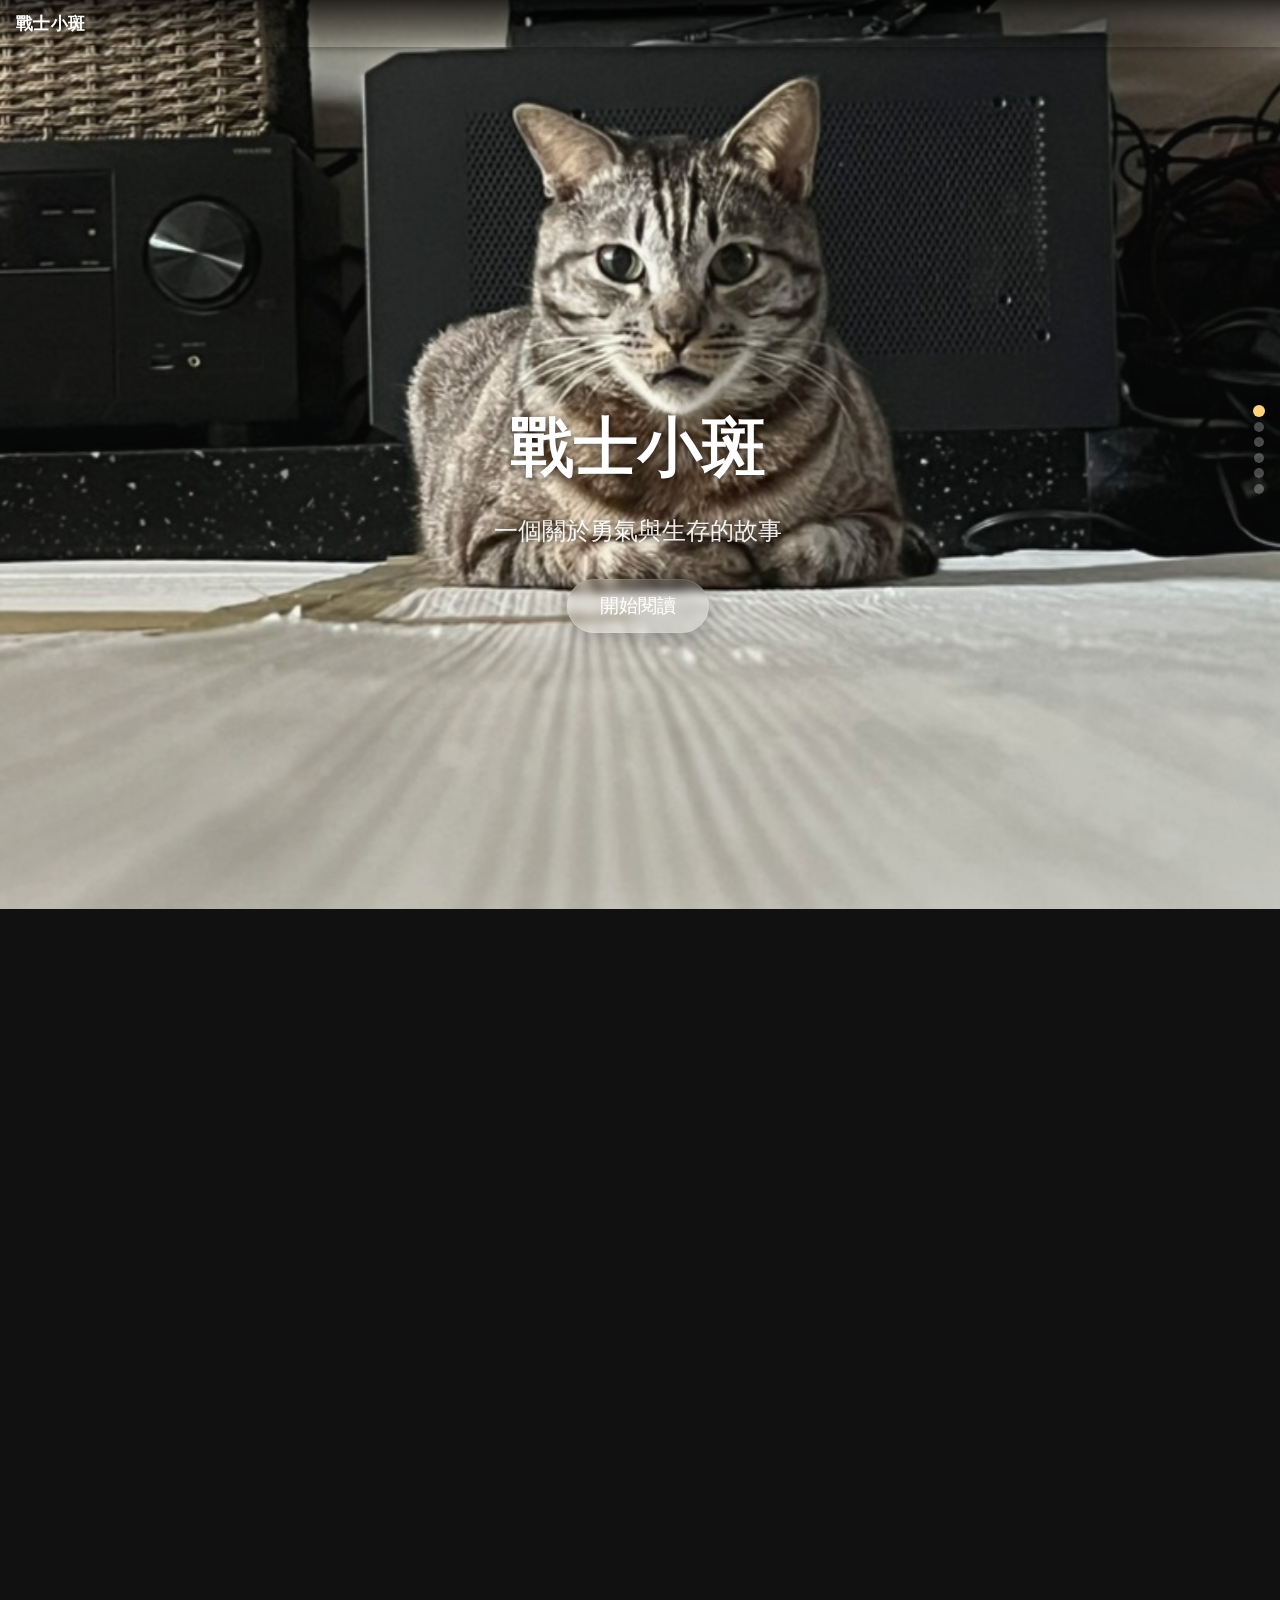
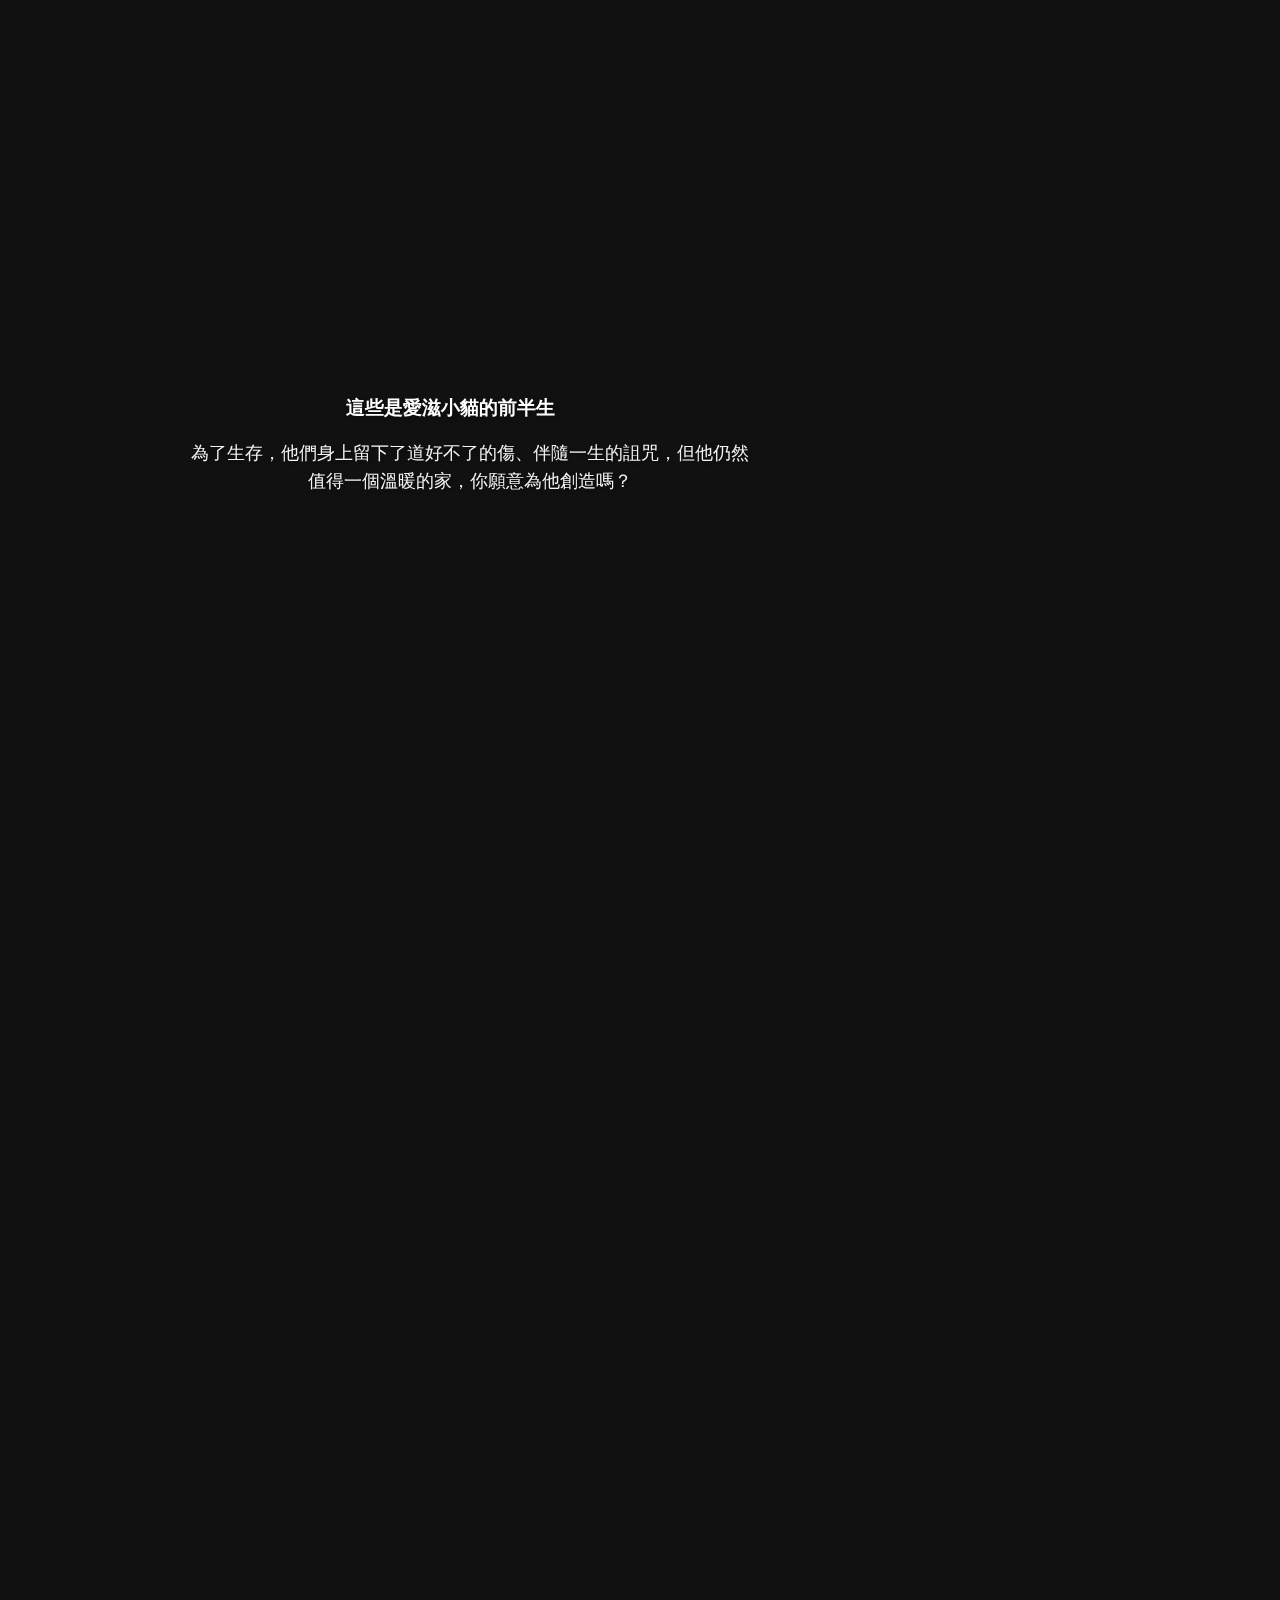
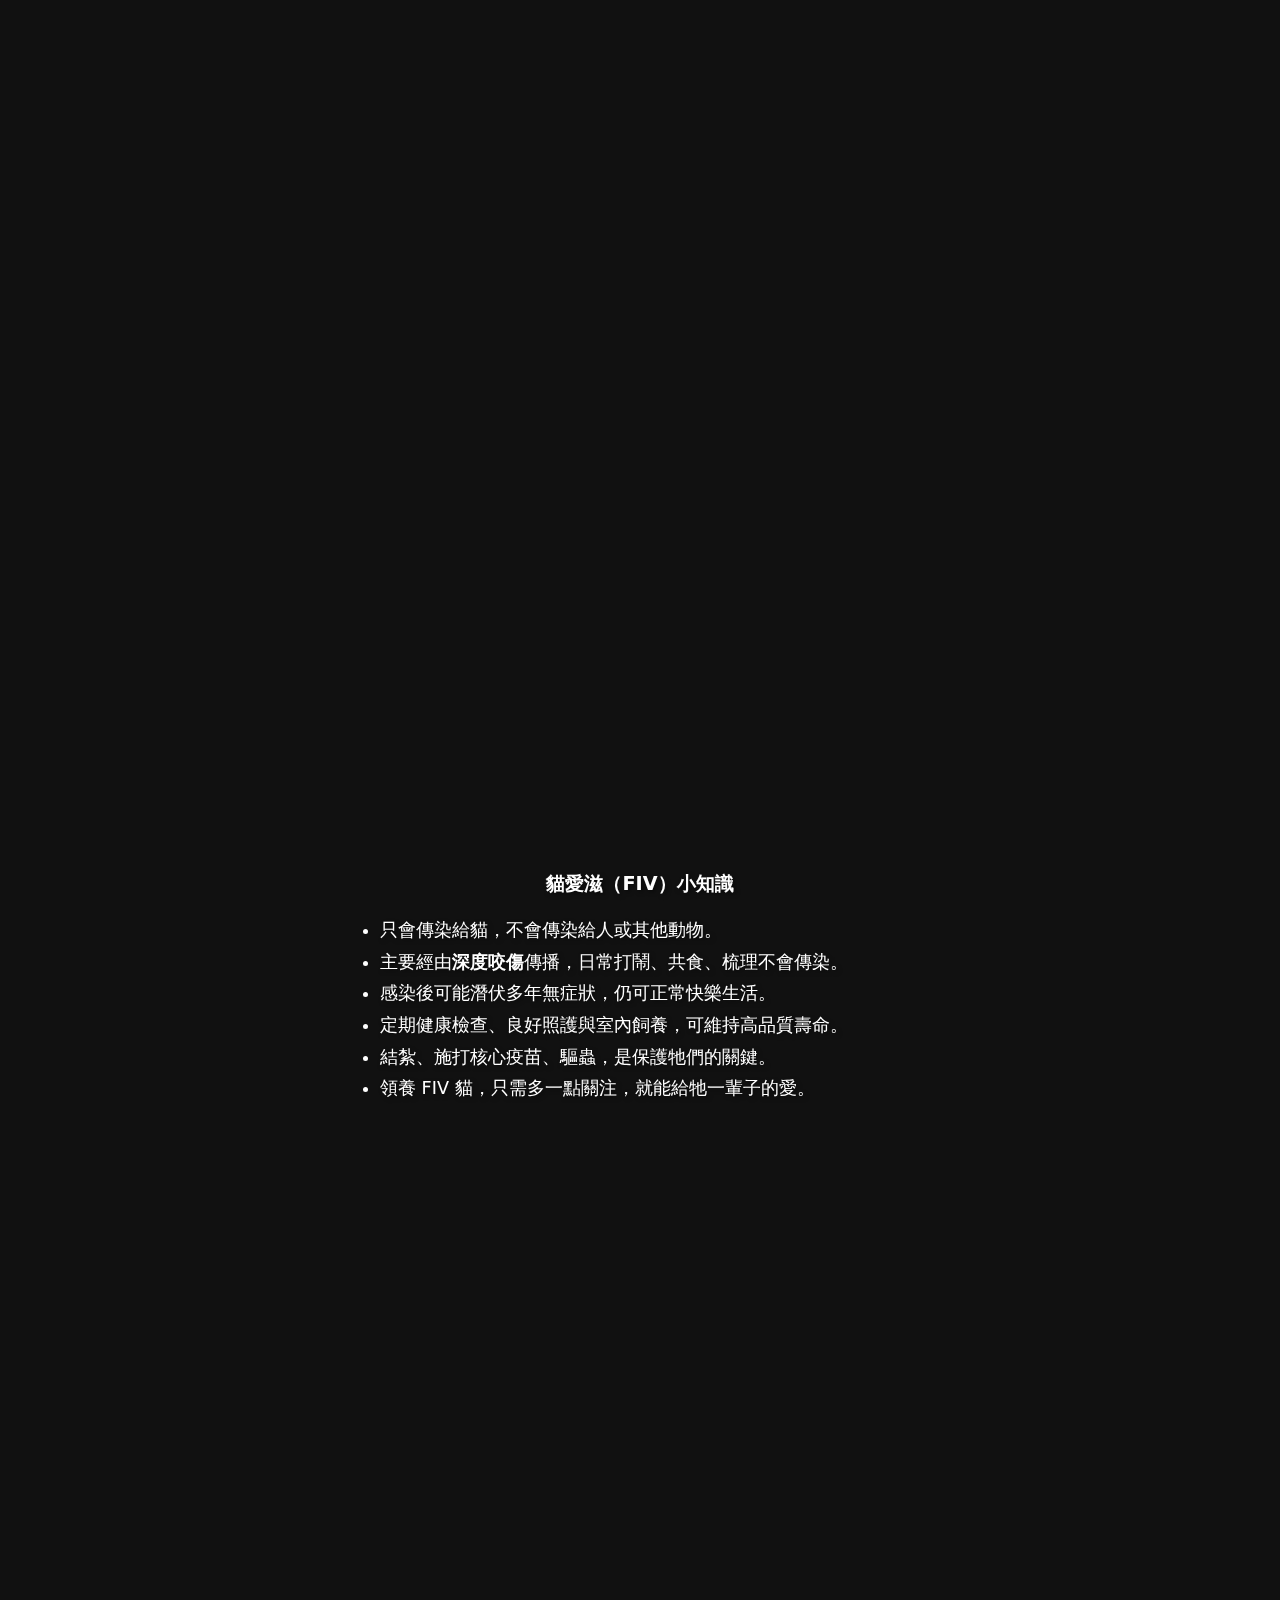
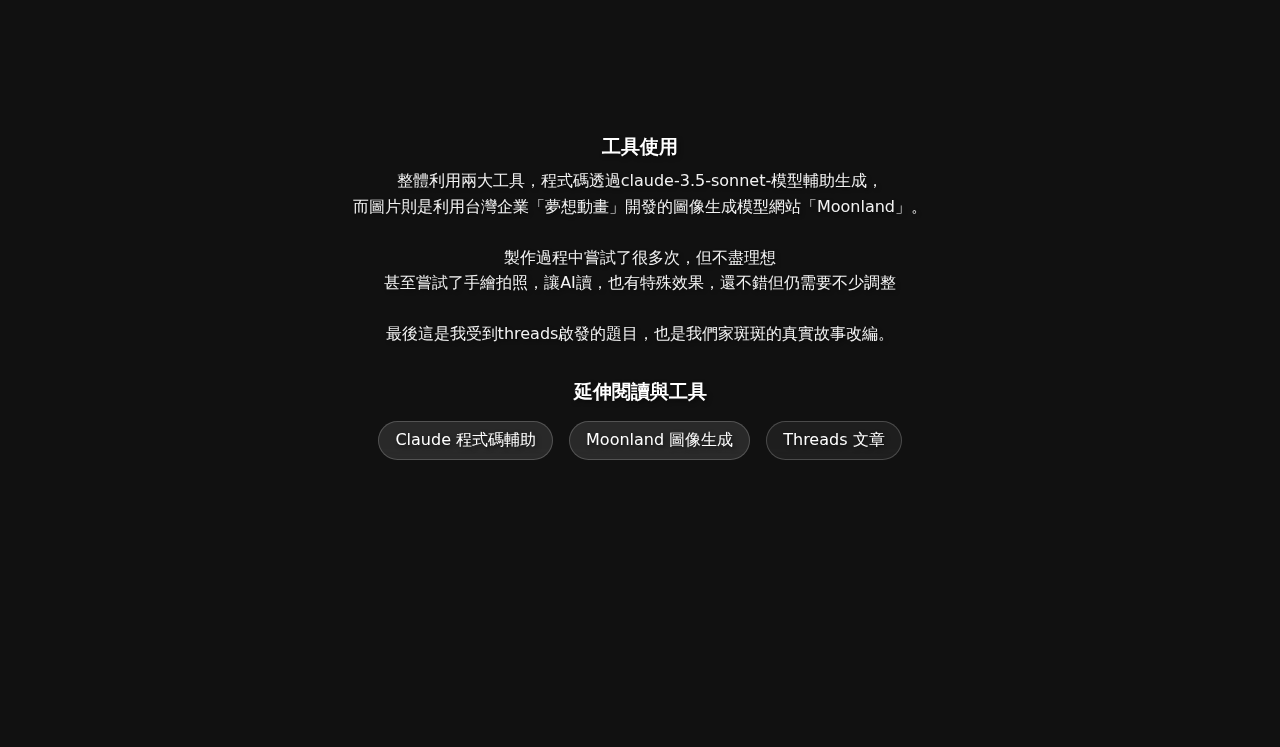
<file: as04/index.html>
<!doctype html>
<html lang="zh-Hant">
<head>
<meta charset="utf-8" />
<meta name="viewport" content="width=device-width,initial-scale=1" />
<title>戰士小斑</title>
<style>
  :root{
    --overlay-height: 50vh; /* 覆蓋高度（視窗高度的一半） */
    --overlay-bg: rgba(0,0,0,0.55);
    --text-color: #fff;
    --transition-speed: 300ms;
    --max-width: 900px;
    --chapter-height: 200vh; /* 每個章節佔兩個viewport */
  }

  html,body{
    height:100%;
    margin:0;
    font-family: "Noto Sans TC", system-ui, -apple-system, "Segoe UI", Roboto, "Helvetica Neue", Arial;
    background:#111;
    color:var(--text-color);
    scroll-behavior: smooth;
  }

  header{
    position:sticky;
    top:0;
    z-index:60;
    background:linear-gradient(180deg, rgba(0,0,0,0.7), transparent);
    padding:0.75rem 1rem;
    display:flex;
    align-items:center;
    gap:1rem;
    box-shadow:0 2px 8px rgba(0,0,0,0.4);
  }
  header h1{ margin:0; font-size:1.05rem; letter-spacing:0.4px;}
  header p{ margin:0; opacity:0.8; font-size:0.9rem;}

  /* 版面容器：每一頁占滿整個 viewport */
  main{ overflow-x:hidden; }

  .page{
    height:100vh;
    position:relative;
    display:flex;
    align-items:center;
    justify-content:center;
    /* optional content centering */
    scroll-snap-align:start;
  }

  /* 首頁樣式 */
  .home-page {
    display: flex;
    align-items: center;
    justify-content: center;
    text-align: center;
  }

  .home-content {
    z-index: 10;
    padding: 2rem;
    max-width: 800px;
    text-align: center;
  }

  .home-title {
    font-size: 4rem;
    margin-bottom: 1rem;
    text-shadow: 0 2px 10px rgba(0,0,0,0.7);
  }

  .home-subtitle {
    font-size: 1.5rem;
    margin-bottom: 2rem;
    opacity: 0.9;
    text-shadow: 0 2px 8px rgba(0,0,0,0.7);
  }

  .start-btn {
    display: inline-block;
    padding: 0.8rem 2rem;
    background: rgba(255,255,255,0.15);
    color: #fff;
    text-decoration: none;
    border-radius: 30px;
    font-size: 1.2rem;
    transition: all 0.3s ease;
    backdrop-filter: blur(5px);
    border: 1px solid rgba(255,255,255,0.1);
    box-shadow: 0 4px 20px rgba(0,0,0,0.3);
  }

  .start-btn:hover {
    background: rgba(255,255,255,0.25);
    transform: translateY(-3px);
    box-shadow: 0 6px 25px rgba(0,0,0,0.4);
  }

  /* 章節結構 */
  .chapter {
    position: relative;
    width: 100%;
    height: var(--chapter-height); /* 兩個viewport高度 */
    overflow: hidden;
    scroll-snap-align: start;
  }

  /* 背景圖層（cover） */
  .bg{
    position: fixed;
    top: 0;
    left: 0;
    right: 0;
    height: 100vh; /* 固定一個viewport高度 */
    background-position:center;
    background-size:cover;
    background-repeat:no-repeat;
    filter: saturate(0.95) contrast(0.95);
    transform:scale(1.02);
    transition: transform 600ms ease, filter 0.5s ease-out;
  }

  /* 確保每個章節的背景圖片只在該章節範圍內顯示 */
  .chapter .bg {
    opacity: 0;
    transition: opacity 0.5s ease-out, filter 0.5s ease-out;
  }
  
  .chapter.active .bg {
    opacity: 1;
  }

  /* 畫面中央可選的窄欄（限制最大寬度） */
  .content-frame{
    position:relative;
    z-index:10;
    width:100%;
    max-width:var(--max-width);
    padding:1rem;
    box-sizing:border-box;
    pointer-events:none; /* 讓文字以外的地方不阻擋滾動 */
  }

  /* 半透明覆蓋區塊（固定高度，從下方進場） */
  .overlay{
    position:fixed; /* 固定在視窗 */
    left:0;
    right:0;
    bottom:0;
    height:var(--overlay-height);
    display:flex;
    align-items:center;
    justify-content:center;
    z-index:40;
    transform:translateY(100%); /* 預設隱藏（往下） */
    transition: transform var(--transition-speed) ease, opacity var(--transition-speed) ease;
    opacity:0;
    pointer-events:auto;
    padding:1.25rem;
    box-sizing:border-box;
  }

  /* 內部文字卡（窄版） */
  .text-card{
    color: white;
    padding: 2rem;
    max-width: 600px;
    margin: 0 auto;
    text-shadow: 2px 2px 4px rgba(0,0,0,0.5);
    text-align: center;
  }

  .text-card h2{
    margin:0 0 0.5rem 0;
    font-size:1.2rem;
  }
  .text-card p{ margin:0; line-height:1.6; opacity:0.95; }

  /* 文字覆蓋層 */
  .text-overlay {
    position: absolute;
    left: 0;
    right: 0;
    top: 100vh; /* 從第一個viewport高度開始 */
    height: var(--overlay-height);
    background: var(--overlay-bg);
    z-index: 3;
    display: flex;
    align-items: center;
    justify-content: center;
    opacity: 0;
    transition: opacity 0.8s ease-out;
  }

  /* 滾動效果 */
  .chapter .bg {
    transition: opacity 0.5s ease, filter 0.5s ease;
  }

  .chapter.scrolled .bg {
    opacity: 0.3;
    filter: brightness(0.3);
  }

  .chapter .text-overlay {
    transition: opacity 0.5s ease;
    background: none;
  }

  .chapter.scrolled .text-overlay {
    opacity: 1;
  }

  /* small screen adjustments */
  @media (max-width:640px){
    :root{ --overlay-height: 45vh; --max-width:640px; }
    .text-card h2{ font-size:1.05rem;}
  }

  /* 滾動輔助：讓每一頁在滾動時貼齊（可選） */
  html { scroll-behavior: smooth; }
  body { scroll-snap-type: y proximity; }

  /* 示意頁數小圈圈（可刪） */
  .pager{
    position:fixed;
    right:1rem;
    top:50%;
    transform:translateY(-50%);
    z-index:70;
    display:flex;
    flex-direction:column;
    gap:0.35rem;
    align-items:center;
    pointer-events:none;
  }
  .pager .dot{
    width:10px;height:10px;border-radius:50%;
    background:rgba(255,255,255,0.25);
    box-shadow:0 0 0 3px rgba(255,255,255,0.03) inset;
  }
  .pager .dot.active{ background: #ffd37d; transform:scale(1.2); box-shadow:0 6px 14px rgba(0,0,0,0.4);}
</style>
</head>
<body>
<header>
  <h1>戰士小斑</h1>
</header>

<main id="main">
  <!-- 首頁 -->
  <section class="page home-page" id="home" data-title="首頁">
    <div class="bg" style="background-image:url('pic/0A542D3D-07BD-49AF-ABC3-690D2076415A_1_105_c.jpeg');"></div>
    <div class="content-frame">
      <div class="home-content">
        <h1 class="home-title">戰士小斑</h1>
        <p class="home-subtitle">一個關於勇氣與生存的故事</p>
        <a href="#chapter1" class="start-btn">開始閱讀</a>
      </div>
    </div>
  </section>

  <!-- 每一個 .chapter 對應繪本的一章，佔兩個viewport -->
  <section class="chapter" id="chapter1" data-title="第 1 章 — 誕生">
    <!-- 圖片顯示不出來，通常是路徑或檔名錯誤；先確認 pic/ 資料夾與 moonland-nd77pc.webp 確實存在 -->
    <div class="bg" style="background-image:url('pic/moonland-nd77pc.webp');"></div>
    <div class="content-frame"></div>
    <div class="text-overlay" aria-hidden="true">
      <div class="text-card">
        <h2>第 1 章 · 誕生</h2>
        <p>從前從前，有一隻叫做小斑的虎斑貓誕生了。他有著金色的條紋與明亮的眼睛，覺得世界永遠是溫柔又安全的。</p>
      </div>
    </div>
  </section>

  <section class="chapter" id="chapter2" data-title="第 2 章 — 失去家">
    <div class="bg" style="background-image:url('pic/moonland-o184qi.webp');"></div>
    <div class="content-frame"></div>
    <div class="text-overlay" aria-hidden="true">
      <div class="text-card">
        <h2>第 2 章 · 失去家</h2>
        <p>命運的風暴來臨，小斑失去了家人，只能獨自面對這個陌生的世界。雨滴濺在牠的鬍鬚上，眼裡閃著迷茫。</p>
      </div>
    </div>
  </section>

  <section class="chapter" id="chapter3" data-title="第 3 章 — 戰士">
    <div class="bg" style="background-image:url('pic/moonland-gugqxp.webp');"></div>
    <div class="content-frame"></div>
    <div class="text-overlay" aria-hidden="true">
      <div class="text-card">
        <h2>第 3 章 · 成為戰士</h2>
        <p>為了活下去，小斑成了一名戰士。他為食物、為庇護所、為明天而戰。身上的每一道傷口，都是生存的徽章。</p>
      </div>
    </div>
  </section>

  <section class="chapter" id="chapter4" data-title="第 4 章 — 紅影">
    <div class="bg" style="background-image:url('pic/moonland-wxqtg8.webp');"></div>
    <div class="content-frame"></div>
    <div class="text-overlay" aria-hidden="true">
      <div class="text-card">
        <h2>第 4 章 · 紅影</h2>
        <p>在一場激烈的爭鬥後，一種看不見的疾病潛入了他的血液，那是街貓間流傳的詛咒——「紅影」。</p>
      </div>
    </div>
  </section>

  <section class="chapter" id="chapter5" data-title="第 5 章 — 孤立">
    <div class="bg" style="background-image:url('pic/moonland-wziry5.webp');"></div>
    <div class="content-frame"></div>
    <div class="text-overlay" aria-hidden="true">
      <div class="text-card">
        <h2>第 5 章 · 被孤立</h2>
        <p>當街區重回和平，戰士卻成了被孤立的那一個。因為「紅影」，沒有人願意讓他靠近，他只能坐在陰影裡默默看著別人玩耍。</p>
      </div>
    </div>
  </section>

  <section class="chapter" id="chapter5.5" data-title="愛滋小貓的前半生">
    <div class="bg" style="background-image:url('pic/IMG_9209.jpg');"></div>
    <div class="content-frame">
      <div class="text-card">
        <h2 style="text-align: center;">這些是愛滋小貓的前半生</h2>
        <ul style="text-align:left; line-height:1.8; font-size:1.1rem;text-align: center;">
          <p>為了生存，他們身上留下了道好不了的傷、伴隨一生的詛咒，但他仍然值得一個溫暖的家，你願意為他創造嗎？</p>
        </ul>
      </div>
    </div>
  </section>

  <section class="page" id="chapter6" data-title="愛滋小貓">
    <div class="bg"></div>
    <div class="content-frame">
      <div class="text-card">
        <h2>貓愛滋（FIV）小知識</h2>
        <ul style="text-align:left; line-height:1.8; font-size:1.1rem;">
          <li>只會傳染給貓，不會傳染給人或其他動物。</li>
          <li>主要經由<strong>深度咬傷</strong>傳播，日常打鬧、共食、梳理不會傳染。</li>
          <li>感染後可能潛伏多年無症狀，仍可正常快樂生活。</li>
          <li>定期健康檢查、良好照護與室內飼養，可維持高品質壽命。</li>
          <li>結紮、施打核心疫苗、驅蟲，是保護牠們的關鍵。</li>
          <li>領養 FIV 貓，只需多一點關注，就能給牠一輩子的愛。</li>
        </ul>
      </div>
    </div>
  </section>

  <section class="page" id="chapter7" data-title="工具使用">
    <div class="bg";"></div>
    <div class="content-frame">
      <div class="text-card">
        <h2>工具使用</h2>
        <p>
          整體利用兩大工具，程式碼透過claude-3.5-sonnet-模型輔助生成，<br>
          而圖片則是利用台灣企業「夢想動畫」開發的圖像生成模型網站「Moonland」。<br><br>
          製作過程中嘗試了很多次，但不盡理想<br>
          甚至嘗試了手繪拍照，讓AI讀，也有特殊效果，還不錯但仍需要不少調整<br><br>
          最後這是我受到threads啟發的題目，也是我們家斑斑的真實故事改編。
        </p>
        <!-- 相關連結區域 -->
        <div class="links-area" style="margin-top: 2rem; text-align: center;">
          <h3 style="margin-bottom: 1rem;">延伸閱讀與工具</h3>
          <div style="display: flex; flex-wrap: wrap; gap: 1rem; justify-content: center;">
            <a href="https://claude.ai" target="_blank" rel="noopener noreferrer" style="display: inline-block; padding: 0.5rem 1rem; background: rgba(255,255,255,0.1); color: #fff; text-decoration: none; border-radius: 20px; backdrop-filter: blur(5px); border: 1px solid rgba(255,255,255,0.2); transition: all 0.3s ease;">Claude 程式碼輔助</a>
            <a href="https://moonland.ai" target="_blank" rel="noopener noreferrer" style="display: inline-block; padding: 0.5rem 1rem; background: rgba(255,255,255,0.1); color: #fff; text-decoration: none; border-radius: 20px; backdrop-filter: blur(5px); border: 1px solid rgba(255,255,255,0.2); transition: all 0.3s ease;">Moonland 圖像生成</a>
            <a href="https://www.threads.com/@roytaiwan/post/DPSP-bZkkYX?xmt=AQF0ATFfn32OlAOLVzcBEo3DVwb7x4WfOgJP_o3xtIEe1w&slof=1" target="_blank" rel="noopener noreferrer" style="display: inline-block; padding: 0.5rem 1rem; background: rgba(146, 146, 146, 0.1); color: #fff; text-decoration: none; border-radius: 20px; backdrop-filter: blur(5px); border: 1px solid rgba(255,255,255,0.2); transition: all 0.3s ease;">Threads 文章</a>
          </div>
        </div>
      </div>
    </div>
  </section>



</main>

<!-- 小圓點導覽（示意） -->
<div class="pager" aria-hidden="true" id="pager"></div>

<script>
/*
  原理說明：
  - 每個 .page 含有一個固定位置的 .overlay（置於視窗下方，height = 50vh）
  - 用 scroll 事件（以 requestAnimationFrame 優化）計算每個 page 在 viewport 的可見比例 ratio
  - 當 ratio >= 0.5（代表該頁已經被往上捲超過一半），啟動 overlay 的 active 狀態（overlay 從下往上顯示）
  - 當 ratio < 0.5 時，overlay 隱藏（下移）
  - 這樣做會產生「先看完整圖，繼續滾動則下半被半透明文字區塊覆蓋」的效果
*/

(function(){
  const pages = Array.from(document.querySelectorAll('.chapter'));
  const overlays = pages.map(p => p.querySelector('.text-overlay'));
  const pager = document.getElementById('pager');

  // 建立小圓點
  pages.forEach((p,i) => {
    const dot = document.createElement('div');
    dot.className = 'dot' + (i===0?' active':'');
    pager.appendChild(dot);
  });

  const dots = Array.from(pager.children);

  let ticking = false;
  function onScroll(){
    if(!ticking){
      window.requestAnimationFrame(() => {
        update();
        ticking = false;
      });
      ticking = true;
    }
  }

  function clamp(v, a=0, b=1){ return Math.max(a, Math.min(b, v)); }

  function update(){
    const vh = window.innerHeight;
    pages.forEach((page, idx) => {
      const rect = page.getBoundingClientRect();
      // ratio 表示該頁距離 viewport top 的「進入程度」(0..1)
      // 當 rect.top === vh => ratio = 0 (剛進入底部)
      // 當 rect.top === 0  => ratio = 1 (頂到頂部)
      // 計算方式： ratio = (vh - rect.top)/vh
      const ratio = clamp( (vh - rect.top) / vh, 0, 1 );

      // 當 ratio >= 0.5 時啟動 overlay（可調整閾值）
      const threshold = 0.5;
      const overlay = overlays[idx];

      if(ratio >= threshold){
        overlay.classList.add('active');
        overlay.setAttribute('aria-hidden', 'false');
      } else {
        overlay.classList.remove('active');
        overlay.setAttribute('aria-hidden', 'true');
      }

      // 更新 pager dots: 最接近中心的 page 為 active
      const centerDist = Math.abs(rect.top + rect.height/2 - vh/2);
      page.dataset._centerDist = centerDist;
    });

    // 找出最靠近中間的頁面，標上 active dot
    let min = Infinity, minIdx = 0;
    pages.forEach((p,i)=> {
      const d = Number(p.dataset._centerDist || Infinity);
      if(d < min){ min = d; minIdx = i; }
    });
    dots.forEach((dot,i)=> dot.classList.toggle('active', i===minIdx));
  }

  // 首次更新
  update();

  // 綁定滾動與 resize
  window.addEventListener('scroll', onScroll, {passive:true});
  window.addEventListener('resize', onScroll);

  // optional: 點擊 pager 點跳頁
  if (dots && dots.length) {
    dots.forEach((dot,i)=> {
      if (dot && pages[i]) {
        dot.style.pointerEvents = 'auto';
        dot.addEventListener('click', ()=> {
          pages[i].scrollIntoView({behavior:'smooth'});
        });
      }
    });
  }

  // 小優化：讓 overlay 不遮擋滑動操作內的連結（如果你有互動按鈕時才會需要）
})();
</script>
<script>
// 滾動監聽
document.addEventListener('DOMContentLoaded', function() {
  const chapters = document.querySelectorAll('.chapter');
  
  // 監聽滾動事件
  window.addEventListener('scroll', function() {
    // 檢查每個章節的滾動位置
    chapters.forEach(chapter => {
      const rect = chapter.getBoundingClientRect();
      const chapterTop = rect.top;
      const chapterHeight = rect.height;
      const windowHeight = window.innerHeight;
      
      // 當章節在視窗中時添加active類（控制背景圖片顯示）
      if (chapterTop < windowHeight && chapterTop > -chapterHeight + windowHeight) {
        chapter.classList.add('active');
      } else {
        chapter.classList.remove('active');
      }
      
      // 當章節滾動到一定程度時添加scrolled類（控制文字區域和背景變暗）
      if (chapterTop < 0 && chapterTop > -chapterHeight/2) {
        chapter.classList.add('scrolled');
      } else {
        chapter.classList.remove('scrolled');
      }
    });
  });
  
  // 初始觸發一次滾動事件
  window.dispatchEvent(new Event('scroll'));
  
  // 首頁背景圖片顯示邏輯
  const homePage = document.querySelector('.home-page');
  if (homePage) {
    const homeBg = homePage.querySelector('.bg');
    if (homeBg) {
      // 只在首頁可見範圍內顯示背景圖片
      window.addEventListener('scroll', function() {
        const rect = homePage.getBoundingClientRect();
        const isVisible = rect.bottom > 0 && rect.top < window.innerHeight;
        homeBg.style.opacity = isVisible ? '1' : '0';
      });
      // 初始狀態
      homeBg.style.opacity = '1';
    }
  }
});
</script>
</body>
</html>
</file>
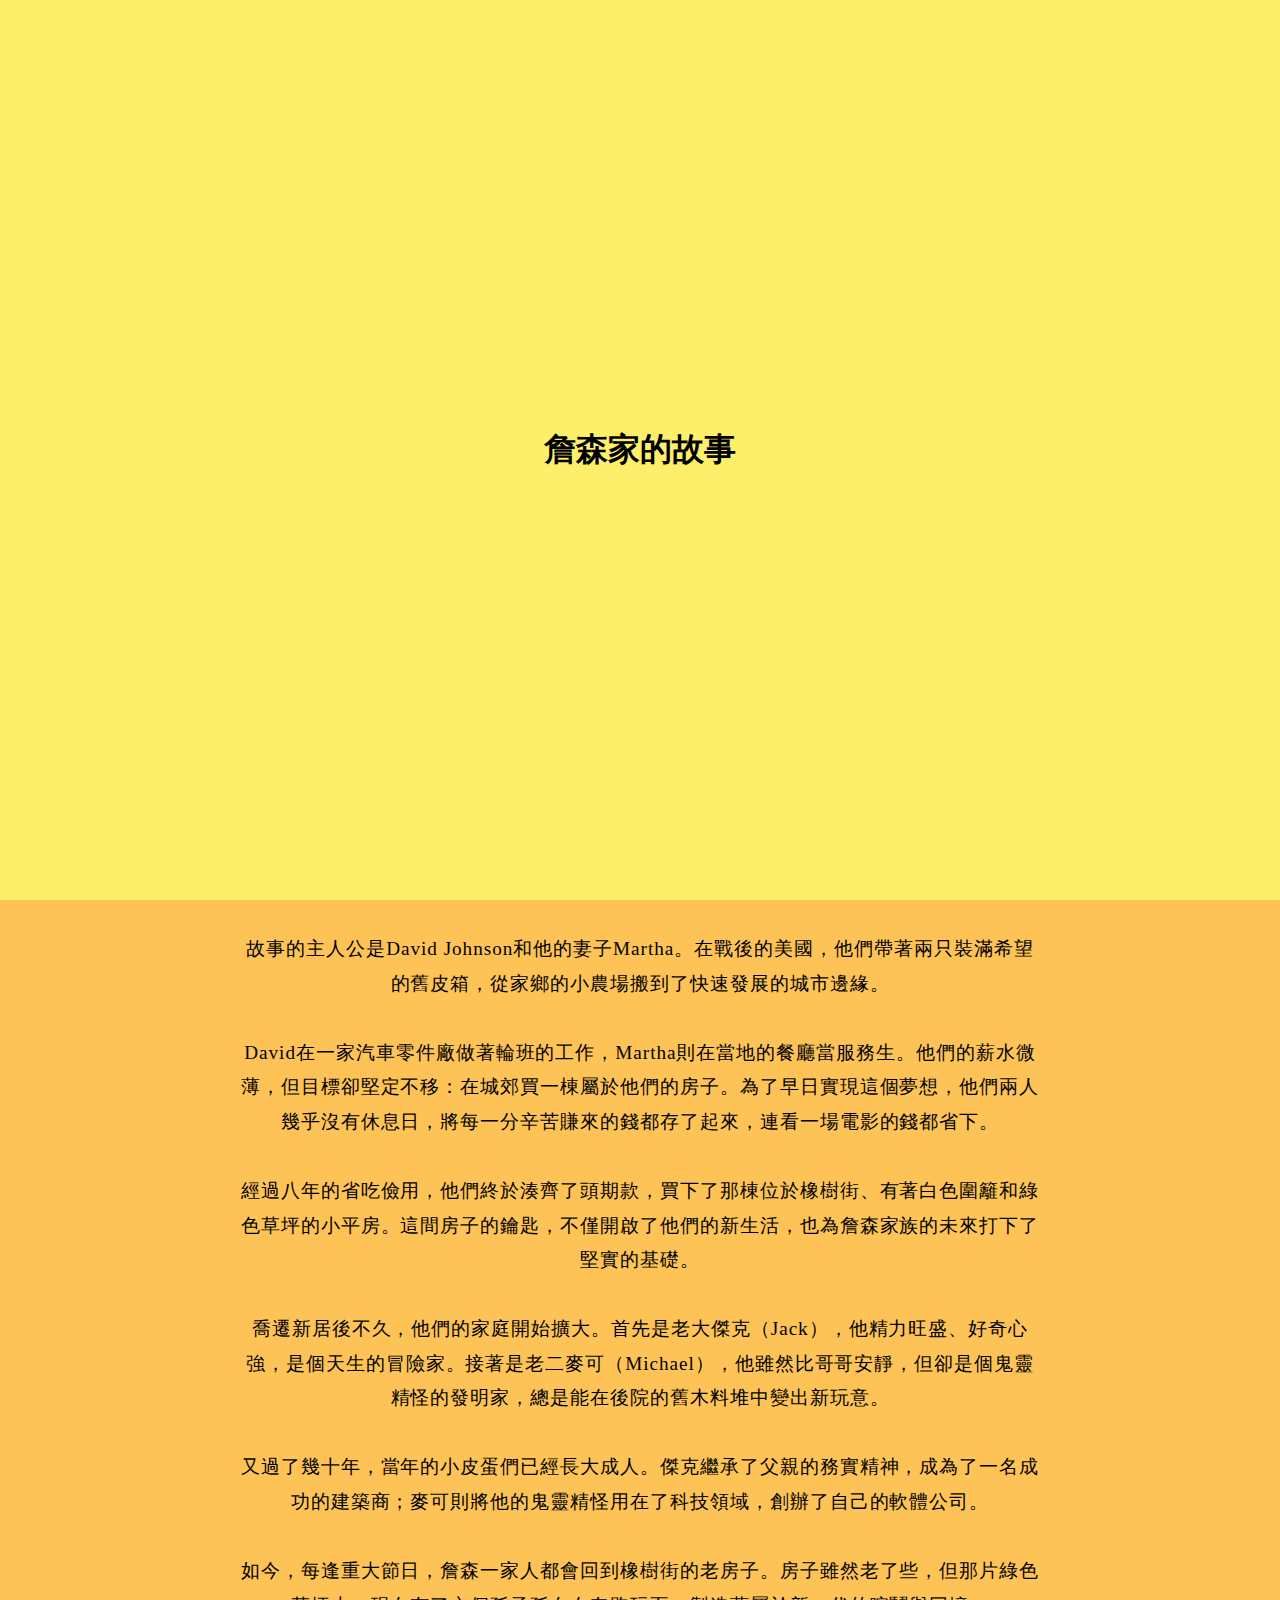
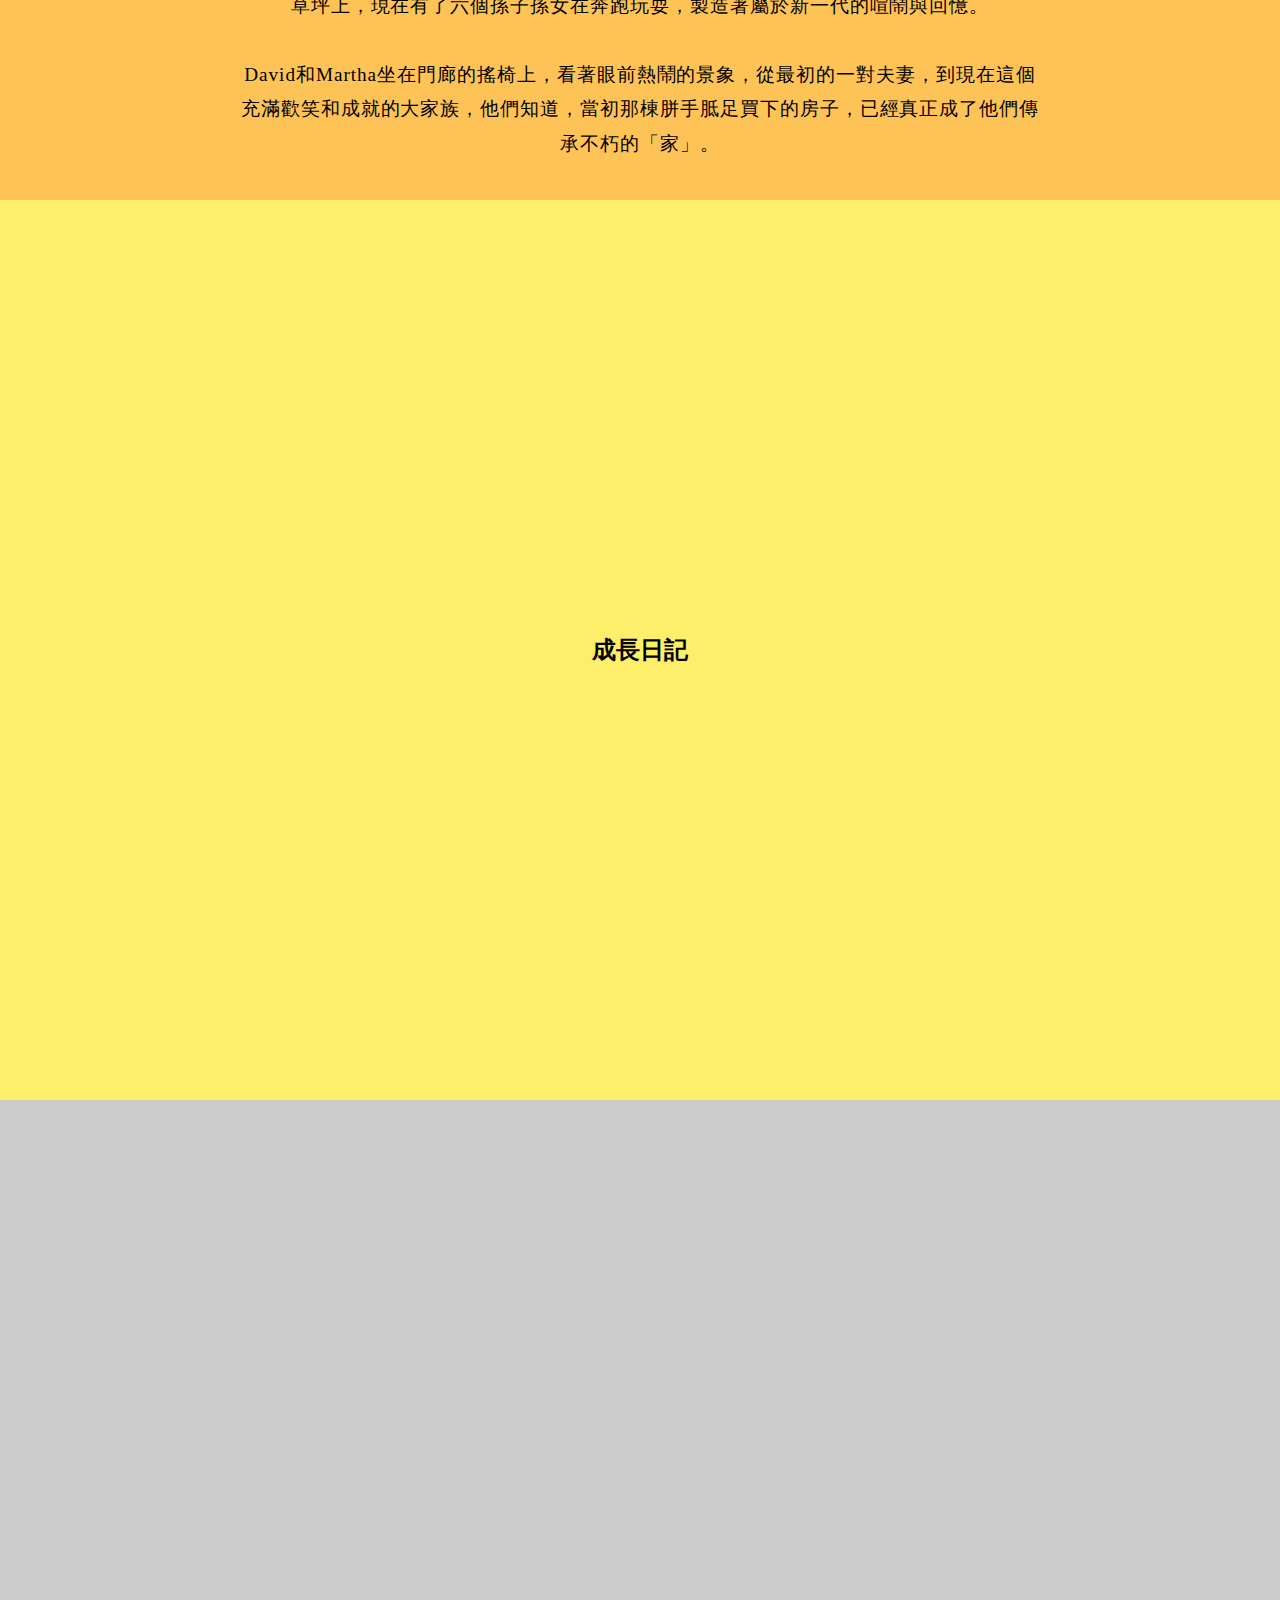
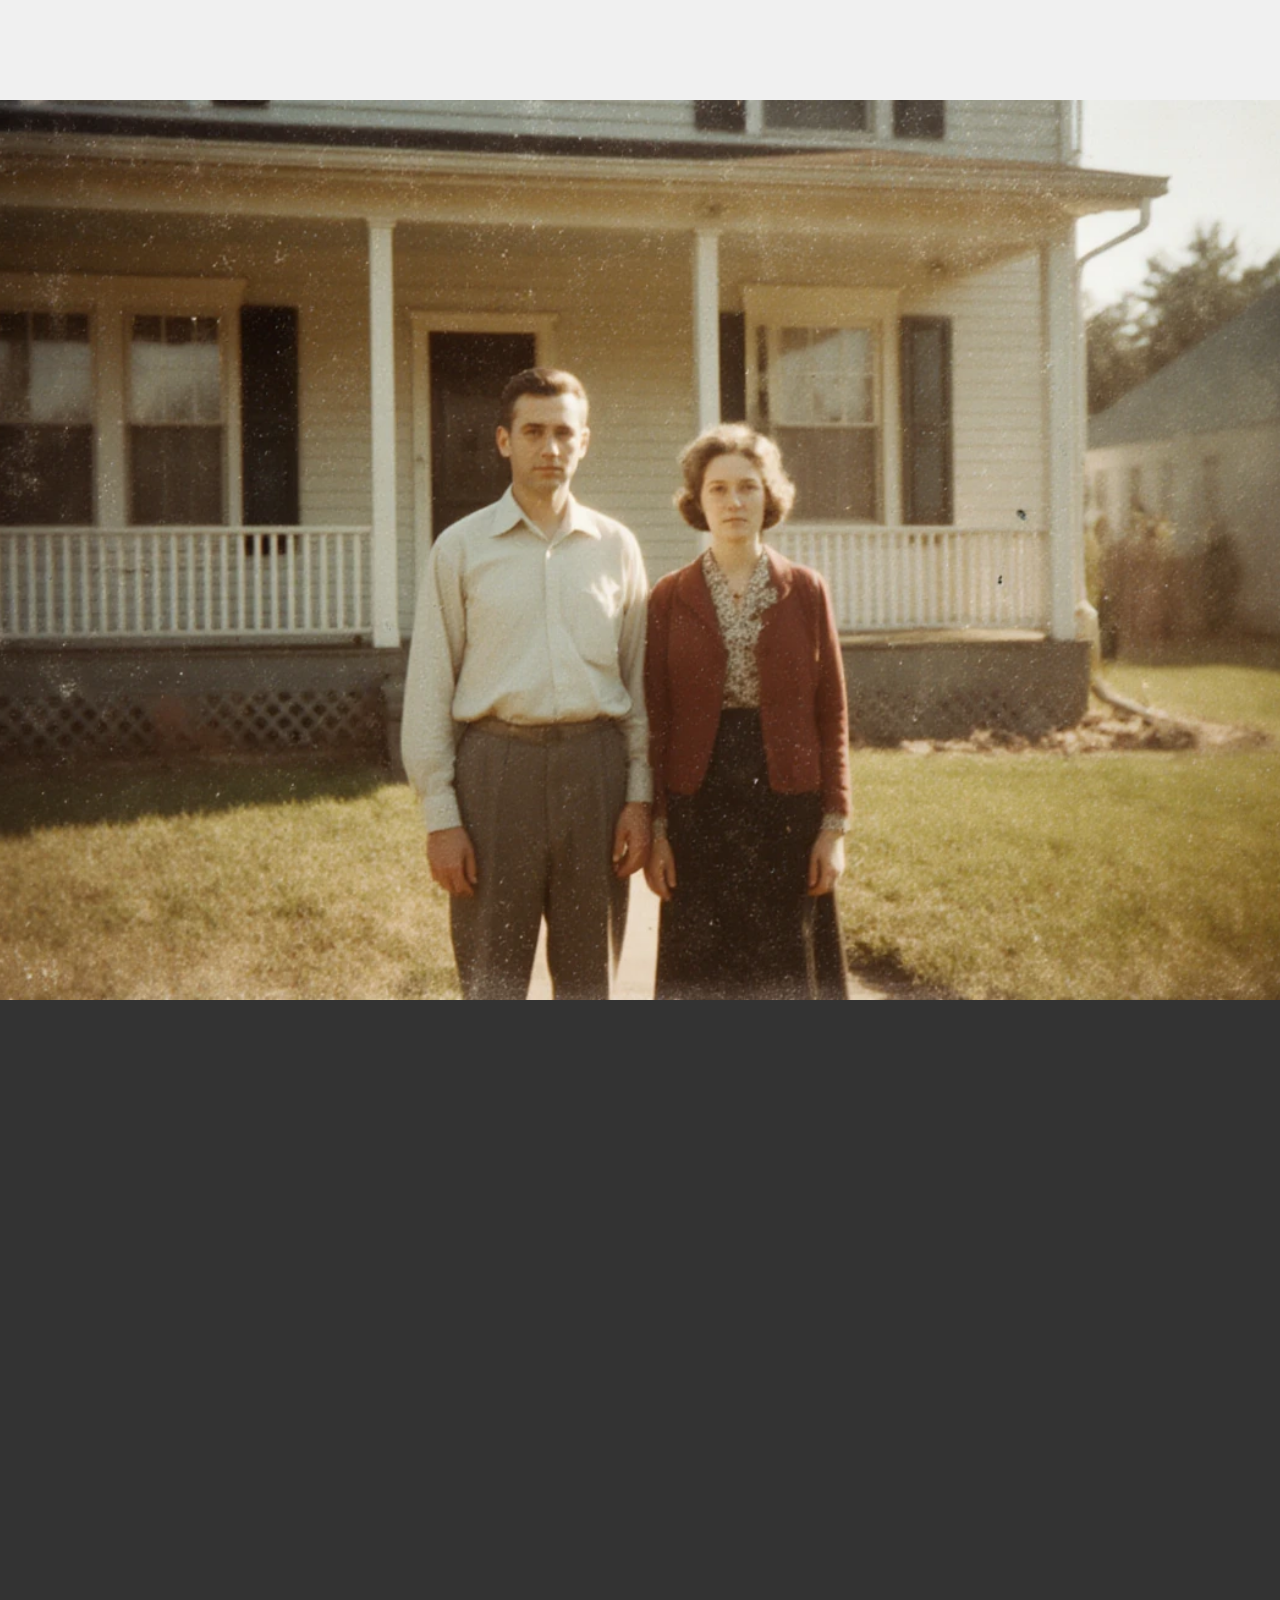
<file: as07/index.html>
<!DOCTYPE html>
<html lang="en">
<head>
    <meta charset="UTF-8">
    <meta name="viewport" content="width=device-width, initial-scale=1.0">
    <title>詹森家</title>
    <link rel="stylesheet" href="style.css">
</head>
<body>
    <section id="title-page" class="full-screen">
        <h1>詹森家的故事</h1>
    </section>

    <section id="text-page1" class="full-screen">
        <div style="height:100vh;width:90%;max-width:800px;margin:0 auto;font-family:'Noto Serif TC',serif;font-size:clamp(1rem, 2.5vw, 1.2rem);line-height:1.8;letter-spacing:0.05em;max-height:100vh;overflow-y:auto;padding:2rem 0;box-sizing:border-box;">
            故事的主人公是David Johnson和他的妻子Martha。在戰後的美國，他們帶著兩只裝滿希望的舊皮箱，從家鄉的小農場搬到了快速發展的城市邊緣。<br><br>
       David在一家汽車零件廠做著輪班的工作，Martha則在當地的餐廳當服務生。他們的薪水微薄，但目標卻堅定不移：在城郊買一棟屬於他們的房子。為了早日實現這個夢想，他們兩人幾乎沒有休息日，將每一分辛苦賺來的錢都存了起來，連看一場電影的錢都省下。<br><br>
       經過八年的省吃儉用，他們終於湊齊了頭期款，買下了那棟位於橡樹街、有著白色圍籬和綠色草坪的小平房。這間房子的鑰匙，不僅開啟了他們的新生活，也為詹森家族的未來打下了堅實的基礎。<br><br>
       喬遷新居後不久，他們的家庭開始擴大。首先是老大傑克（Jack），他精力旺盛、好奇心強，是個天生的冒險家。接著是老二麥可（Michael），他雖然比哥哥安靜，但卻是個鬼靈精怪的發明家，總是能在後院的舊木料堆中變出新玩意。<br><br>
       又過了幾十年，當年的小皮蛋們已經長大成人。傑克繼承了父親的務實精神，成為了一名成功的建築商；麥可則將他的鬼靈精怪用在了科技領域，創辦了自己的軟體公司。<br><br>
       如今，每逢重大節日，詹森一家人都會回到橡樹街的老房子。房子雖然老了些，但那片綠色草坪上，現在有了六個孫子孫女在奔跑玩耍，製造著屬於新一代的喧鬧與回憶。<br><br>
       David和Martha坐在門廊的搖椅上，看著眼前熱鬧的景象，從最初的一對夫妻，到現在這個充滿歡笑和成就的大家族，他們知道，當初那棟胼手胝足買下的房子，已經真正成了他們傳承不朽的「家」。<br><br>
        </div>
    </section>
        <section id="growth-diary-page" class="full-screen">
        <h2>成長日記</h2>
    </section>

    <section id="h-scroll-container">
        <div class="image-stack">
            <img src="pic/5.webp" alt="Image 1" class="stacked-image">
            <img src="pic/6.webp" alt="Image 2" class="stacked-image">
            <img src="pic/7.webp" alt="Image 3" class="stacked-image">
            <img src="pic/8.webp" alt="Image 4" class="stacked-image">
        </div>
    </section>
    
    <section class="full-screen">
        <h2>全家福</h2>
    </section>

    <section id="overlay-h-scroll-container">
        <div class="map-comparison-sticky-wrapper"> 
            <img src="pic/1.webp" class="map-image map-1" alt="時期 1 (最上層)">
            <img src="pic/2.webp" class="map-image map-2" alt="時期 2">
            <img src="pic/3.webp" class="map-image map-3" alt="時期 3">
            <img src="pic/4.webp" class="map-image map-4" alt="時期 4 (最底層)">
        </div>
    </section>

    <script src="script.js"></script>
</body>
</html>
</file>
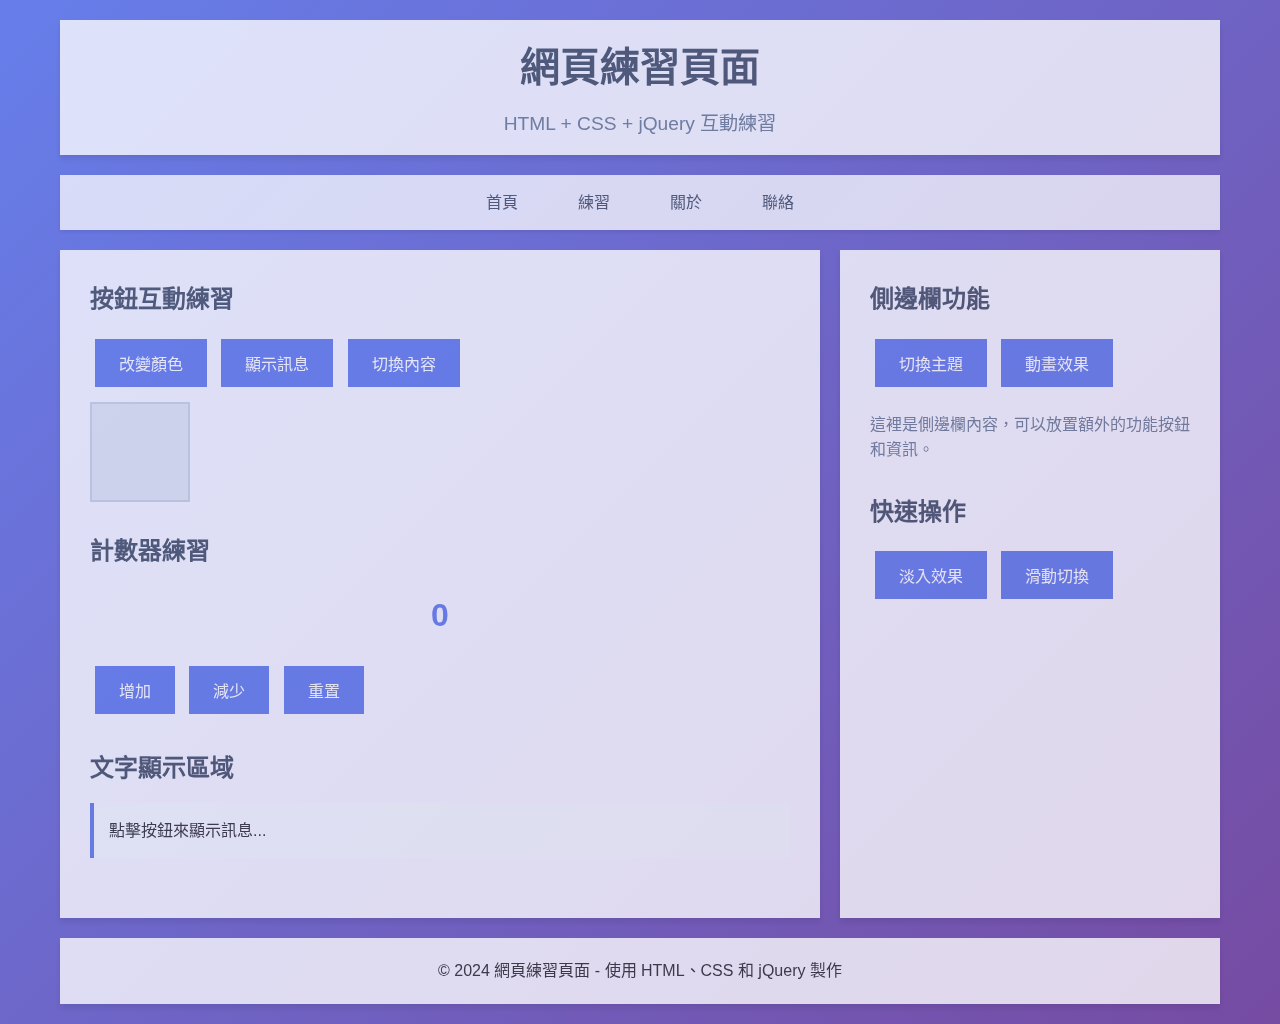
<file: as1/index.html>
<!DOCTYPE html>
<html lang="zh-TW">
<head>
    <meta charset="UTF-8">
    <meta name="viewport" content="width=device-width, initial-scale=1.0">
    <title>網頁練習頁面</title>
    <style>
        * {
            margin: 0;
            padding: 0;
            box-sizing: border-box;
        }

        body {
            font-family: 'Arial', sans-serif;
            line-height: 1.6;
            color: #333;
            background: linear-gradient(135deg, #667eea 0%, #764ba2 100%);
            min-height: 100vh;
        }

        .container {
            max-width: 1200px;
            margin: 0 auto;
            padding: 20px;
        }

        header {
            background: rgba(255, 255, 255, 0.95);
            padding: 15px;
            border-radius: 0;
            margin-bottom: 20px;
            box-shadow: 0 4px 6px rgba(0, 0, 0, 0.1);
            text-align: center;
        }

        h1 {
            color: #4a5568;
            margin-bottom: 10px;
            font-size: 2.5em;
        }

        .subtitle {
            color: #718096;
            font-size: 1.2em;
        }

        .navbar {
            background: rgba(255, 255, 255, 0.9);
            padding: 15px;
            border-radius: 0;
            margin-bottom: 20px;
            box-shadow: 0 2px 4px rgba(0, 0, 0, 0.1);
        }

        .masthead {
            position: sticky;
            top: 0;
            z-index: 1000;
        }

        .nav-links {
            display: flex;
            justify-content: center;
            gap: 20px;
            list-style: none;
        }

        .nav-links a {
            text-decoration: none;
            color: #4a5568;
            padding: 10px 20px;
            border-radius: 0;
            transition: all 0.3s ease;
        }

        .nav-links a:hover {
            background: #667eea;
            color: white;
            transform: translateY(-2px);
        }

        .content {
            display: grid;
            grid-template-columns: 2fr 1fr;
            gap: 20px;
            margin-bottom: 20px;
        }

        .main-content {
            background: rgba(255, 255, 255, 0.95);
            padding: 30px;
            border-radius: 0;
            box-shadow: 0 4px 6px rgba(0, 0, 0, 0.1);
        }

        .sidebar {
            background: rgba(255, 255, 255, 0.95);
            padding: 30px;
            border-radius: 0;
            box-shadow: 0 4px 6px rgba(0, 0, 0, 0.1);
        }

        .practice-section {
            margin-bottom: 30px;
        }

        .practice-section h3 {
            color: #4a5568;
            margin-bottom: 15px;
            font-size: 1.5em;
        }

        .btn {
            background: #667eea;
            color: white;
            border: none;
            padding: 12px 24px;
            border-radius: 0;
            cursor: pointer;
            font-size: 16px;
            margin: 5px;
            transition: all 0.3s ease;
        }

        .btn:hover {
            background: #5a67d8;
            transform: translateY(-2px);
            box-shadow: 0 4px 8px rgba(0, 0, 0, 0.2);
        }

        .btn:active {
            transform: translateY(0);
        }

        .color-box {
            width: 100px;
            height: 100px;
            background: #e2e8f0;
            border-radius: 0;
            margin: 10px 0;
            transition: all 0.3s ease;
            border: 2px solid #cbd5e0;
        }

        .text-display {
            background: #f7fafc;
            padding: 15px;
            border-radius: 0;
            border-left: 4px solid #667eea;
            margin: 10px 0;
            min-height: 50px;
        }

        .counter {
            font-size: 2em;
            font-weight: bold;
            color: #667eea;
            text-align: center;
            margin: 20px 0;
        }

        footer {
            background: rgba(255, 255, 255, 0.95);
            padding: 20px;
            border-radius: 0;
            text-align: center;
            box-shadow: 0 4px 6px rgba(0, 0, 0, 0.1);
        }

        .hidden {
            display: none;
        }

        .fade-in {
            animation: fadeIn 0.5s ease-in;
        }

        @keyframes fadeIn {
            from { opacity: 0; transform: translateY(20px); }
            to { opacity: 1; transform: translateY(0); }
        }

        @media (max-width: 768px) {
            .content {
                grid-template-columns: 1fr;
            }
            
            .nav-links {
                flex-direction: column;
                align-items: center;
            }
        }
    </style>
</head>
<body>
    <div class="container">
        <div class="masthead">
        <header>
            <h1>網頁練習頁面</h1>
            <p class="subtitle">HTML + CSS + jQuery 互動練習</p>
        </header>

        <nav class="navbar">
            <ul class="nav-links">
                <li><a href="#home">首頁</a></li>
                <li><a href="#practice">練習</a></li>
                <li><a href="#about">關於</a></li>
                <li><a href="#contact">聯絡</a></li>
            </ul>
        </nav>
        </div>

        <div class="content">
            <main class="main-content">
                <div class="practice-section">
                    <h3>按鈕互動練習</h3>
                    <button class="btn" id="changeColor">改變顏色</button>
                    <button class="btn" id="showMessage">顯示訊息</button>
                    <button class="btn" id="toggleContent">切換內容</button>
                    <div class="color-box" id="colorBox"></div>
                </div>

                <div class="practice-section">
                    <h3>計數器練習</h3>
                    <div class="counter" id="counter">0</div>
                    <button class="btn" id="increment">增加</button>
                    <button class="btn" id="decrement">減少</button>
                    <button class="btn" id="reset">重置</button>
                </div>

                <div class="practice-section">
                    <h3>文字顯示區域</h3>
                    <div class="text-display" id="textDisplay">點擊按鈕來顯示訊息...</div>
                </div>

                <div class="practice-section hidden" id="hiddenContent">
                    <h3>隱藏內容</h3>
                    <p>這是一個可以切換顯示/隱藏的內容區域！</p>
                    <p>使用jQuery的toggle功能來控制顯示狀態。</p>
                </div>
            </main>

            <aside class="sidebar">
                <div class="practice-section">
                    <h3>側邊欄功能</h3>
                    <button class="btn" id="changeTheme">切換主題</button>
                    <button class="btn" id="animateBox">動畫效果</button>
                    <p style="margin-top: 20px; color: #718096;">
                        這裡是側邊欄內容，可以放置額外的功能按鈕和資訊。
                    </p>
                </div>

                <div class="practice-section">
                    <h3>快速操作</h3>
                    <button class="btn" id="fadeIn">淡入效果</button>
                    <button class="btn" id="slideToggle">滑動切換</button>
                </div>
            </aside>
        </div>

        <footer>
            <p>&copy; 2024 網頁練習頁面 - 使用 HTML、CSS 和 jQuery 製作</p>
        </footer>
    </div>

    <!-- jQuery CDN -->
    <script src="https://code.jquery.com/jquery-3.6.0.min.js"></script>
    
    <script>
        $(document).ready(function() {
            // 變數初始化
            let counter = 0;
            let isDarkTheme = false;
            
            // 改變顏色按鈕
            $('#changeColor').click(function() {
                const colors = ['#ff6b6b', '#4ecdc4', '#45b7d1', '#96ceb4', '#feca57', '#ff9ff3'];
                const randomColor = colors[Math.floor(Math.random() * colors.length)];
                // 變更色塊顏色
                $('#colorBox').css({
                    'background-color': randomColor,
                    'transform': 'scale(1.05)'
                });
                // 同步變更整個頁面背景色
                $('body').css({
                    'background': randomColor
                });
            });

            // 顯示訊息按鈕
            $('#showMessage').click(function() {
                const messages = [
                    '你好！歡迎來到練習頁面！',
                    'jQuery 讓網頁互動變得簡單！',
                    '這是一個隨機訊息！',
                    '繼續練習，你會變得更強！',
                    'HTML + CSS + jQuery = 強大的組合！'
                ];
                const randomMessage = messages[Math.floor(Math.random() * messages.length)];
                $('#textDisplay').html(randomMessage).addClass('fade-in');
                setTimeout(() => $('#textDisplay').removeClass('fade-in'), 500);
            });

            // 切換內容按鈕
            $('#toggleContent').click(function() {
                $('#hiddenContent').slideToggle(500);
            });

            // 計數器功能
            $('#increment').click(function() {
                counter++;
                $('#counter').text(counter).addClass('fade-in');
                setTimeout(() => $('#counter').removeClass('fade-in'), 300);
            });

            $('#decrement').click(function() {
                counter--;
                $('#counter').text(counter).addClass('fade-in');
                setTimeout(() => $('#counter').removeClass('fade-in'), 300);
            });

            $('#reset').click(function() {
                counter = 0;
                $('#counter').text(counter).addClass('fade-in');
                setTimeout(() => $('#counter').removeClass('fade-in'), 300);
            });

            // 切換主題
            $('#changeTheme').click(function() {
                isDarkTheme = !isDarkTheme;
                if (isDarkTheme) {
                    $('body').css({
                        'background': 'linear-gradient(135deg, #2d3748 0%, #1a202c 100%)',
                        'color': '#e2e8f0'
                    });
                    $('.main-content, .sidebar, header, .navbar, footer').css({
                        'background': 'rgba(45, 55, 72, 0.95)',
                        'color': '#e2e8f0'
                    });
                } else {
                    $('body').css({
                        'background': 'linear-gradient(135deg, #667eea 0%, #764ba2 100%)',
                        'color': '#333'
                    });
                    $('.main-content, .sidebar, header, .navbar, footer').css({
                        'background': 'rgba(255, 255, 255, 0.95)',
                        'color': '#333'
                    });
                }
            });

            // 動畫效果
            $('#animateBox').click(function() {
                $('#colorBox').animate({
                    'width': '150px',
                    'height': '150px'
                }, 500).animate({
                    'width': '100px',
                    'height': '100px'
                }, 500);
            });

            // 淡入效果
            $('#fadeIn').click(function() {
                $('.main-content').fadeOut(300).fadeIn(300);
            });

            // 滑動切換
            $('#slideToggle').click(function() {
                $('.sidebar').slideToggle(500);
            });

            // 導航連結點擊效果
            $('.nav-links a').click(function(e) {
                e.preventDefault();
                $(this).addClass('active');
                setTimeout(() => $(this).removeClass('active'), 200);
            });

            // 頁面載入動畫
            $('.container').hide().fadeIn(1000);
            
            // 按鈕點擊音效模擬（視覺反饋）
            $('.btn').click(function() {
                $(this).addClass('btn-clicked');
                setTimeout(() => $(this).removeClass('btn-clicked'), 150);
            });
        });
    </script>

    <style>
        .btn-clicked {
            transform: scale(0.95) !important;
        }
        
        .active {
            background: #5a67d8 !important;
            color: white !important;
        }
    </style>
</body>
</html>
</file>
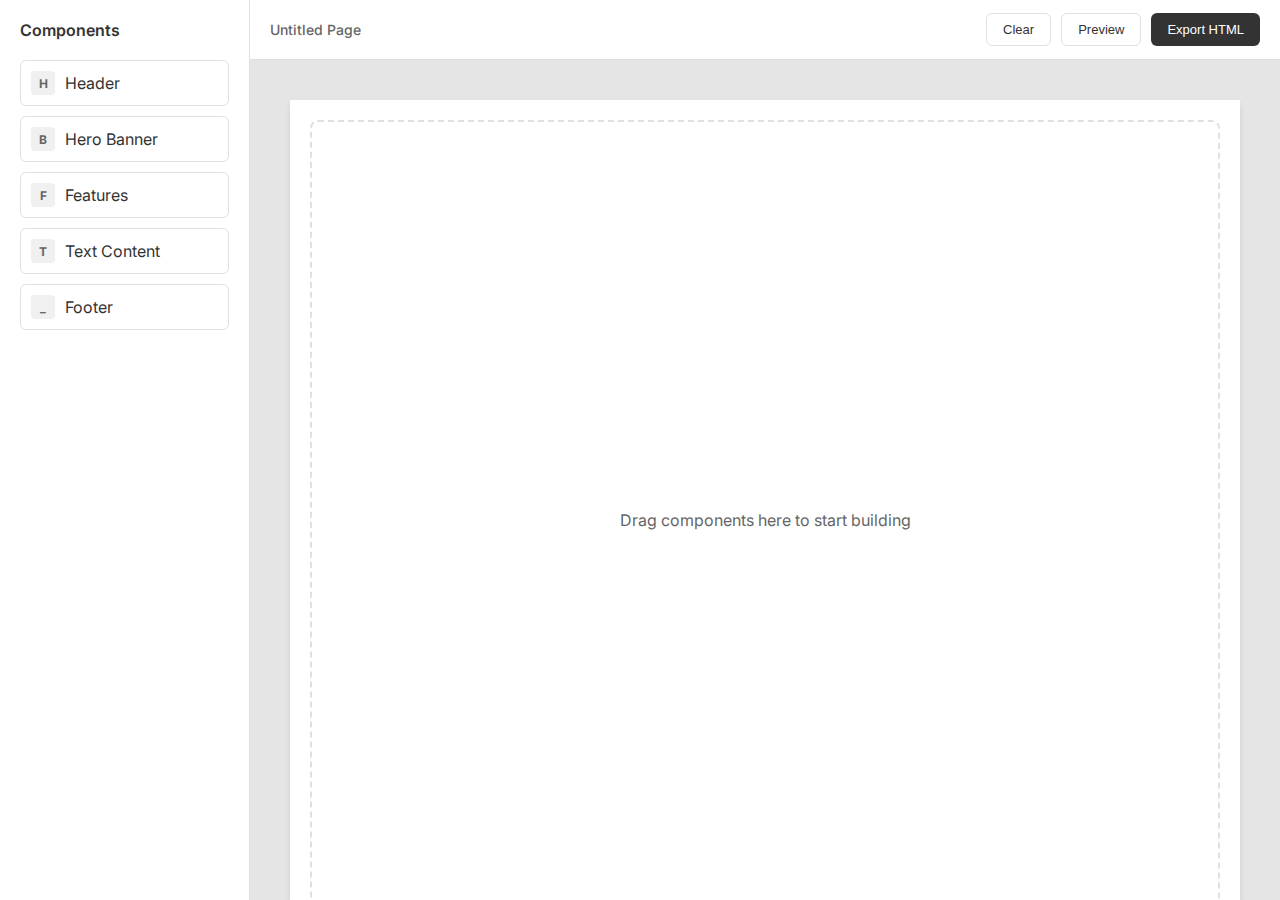
<file: visual-web-builder/index.html>
<!DOCTYPE html>
<html lang="en">
<head>
    <meta charset="UTF-8">
    <meta name="viewport" content="width=device-width, initial-scale=1.0">
    <title>Visual Web Builder</title>
    <link rel="stylesheet" href="style.css">
    <link href="https://fonts.googleapis.com/css2?family=Inter:wght@400;500;600&display=swap" rel="stylesheet">
</head>
<body>
    <div class="app-container">
        <!-- Sidebar: Component Palette -->
        <aside class="sidebar">
            <div class="sidebar-header">
                <h2>Components</h2>
            </div>
            <div class="components-list">
                <div class="draggable-item" draggable="true" data-type="header">
                    <div class="icon">H</div>
                    <span>Header</span>
                </div>
                <div class="draggable-item" draggable="true" data-type="hero">
                    <div class="icon">B</div>
                    <span>Hero Banner</span>
                </div>
                <div class="draggable-item" draggable="true" data-type="features">
                    <div class="icon">F</div>
                    <span>Features</span>
                </div>
                <div class="draggable-item" draggable="true" data-type="content">
                    <div class="icon">T</div>
                    <span>Text Content</span>
                </div>
                <div class="draggable-item" draggable="true" data-type="footer">
                    <div class="icon">_</div>
                    <span>Footer</span>
                </div>
            </div>
        </aside>

        <!-- Main Workspace -->
        <main class="workspace">
            <!-- Toolbar -->
            <header class="toolbar">
                <div class="toolbar-left">
                    <h1>Untitled Page</h1>
                </div>
                <div class="toolbar-right">
                    <button id="clear-btn" class="btn btn-secondary">Clear</button>
                    <button id="preview-btn" class="btn btn-secondary">Preview</button>
                    <button id="export-btn" class="btn btn-primary">Export HTML</button>
                </div>
            </header>

            <!-- Canvas (Drop Zone) -->
            <div class="canvas-container">
                <div id="canvas" class="canvas">
                    <div class="empty-state">
                        <p>Drag components here to start building</p>
                    </div>
                </div>
            </div>
        </main>
    </div>

    <!-- Templates for Blocks (Hidden) -->
    <template id="tpl-header">
        <header class="block-header" contenteditable="true">
            <div class="container">
                <div class="logo">Logo</div>
                <nav>
                    <a href="#">Home</a>
                    <a href="#">About</a>
                    <a href="#">Contact</a>
                </nav>
            </div>
        </header>
    </template>

    <template id="tpl-hero">
        <section class="block-hero" contenteditable="true">
            <div class="container">
                <h1>Hero Title</h1>
                <p>Subtitle goes here. Click to edit.</p>
                <button class="btn-cta">Call to Action</button>
            </div>
        </section>
    </template>

    <template id="tpl-features">
        <section class="block-features" contenteditable="true">
            <div class="container">
                <div class="feature-grid">
                    <div class="feature-item">
                        <h3>Feature 1</h3>
                        <p>Description for feature 1.</p>
                    </div>
                    <div class="feature-item">
                        <h3>Feature 2</h3>
                        <p>Description for feature 2.</p>
                    </div>
                    <div class="feature-item">
                        <h3>Feature 3</h3>
                        <p>Description for feature 3.</p>
                    </div>
                </div>
            </div>
        </section>
    </template>

    <template id="tpl-content">
        <section class="block-content" contenteditable="true">
            <div class="container">
                <h2>Content Section</h2>
                <p>Lorem ipsum dolor sit amet, consectetur adipiscing elit. Sed do eiusmod tempor incididunt ut labore et dolore magna aliqua.</p>
            </div>
        </section>
    </template>

    <template id="tpl-footer">
        <footer class="block-footer" contenteditable="true">
            <div class="container">
                <p>&copy; 2024 My Website. All rights reserved.</p>
            </div>
        </footer>
    </template>

    <script src="script.js"></script>
</body>
</html>
</file>
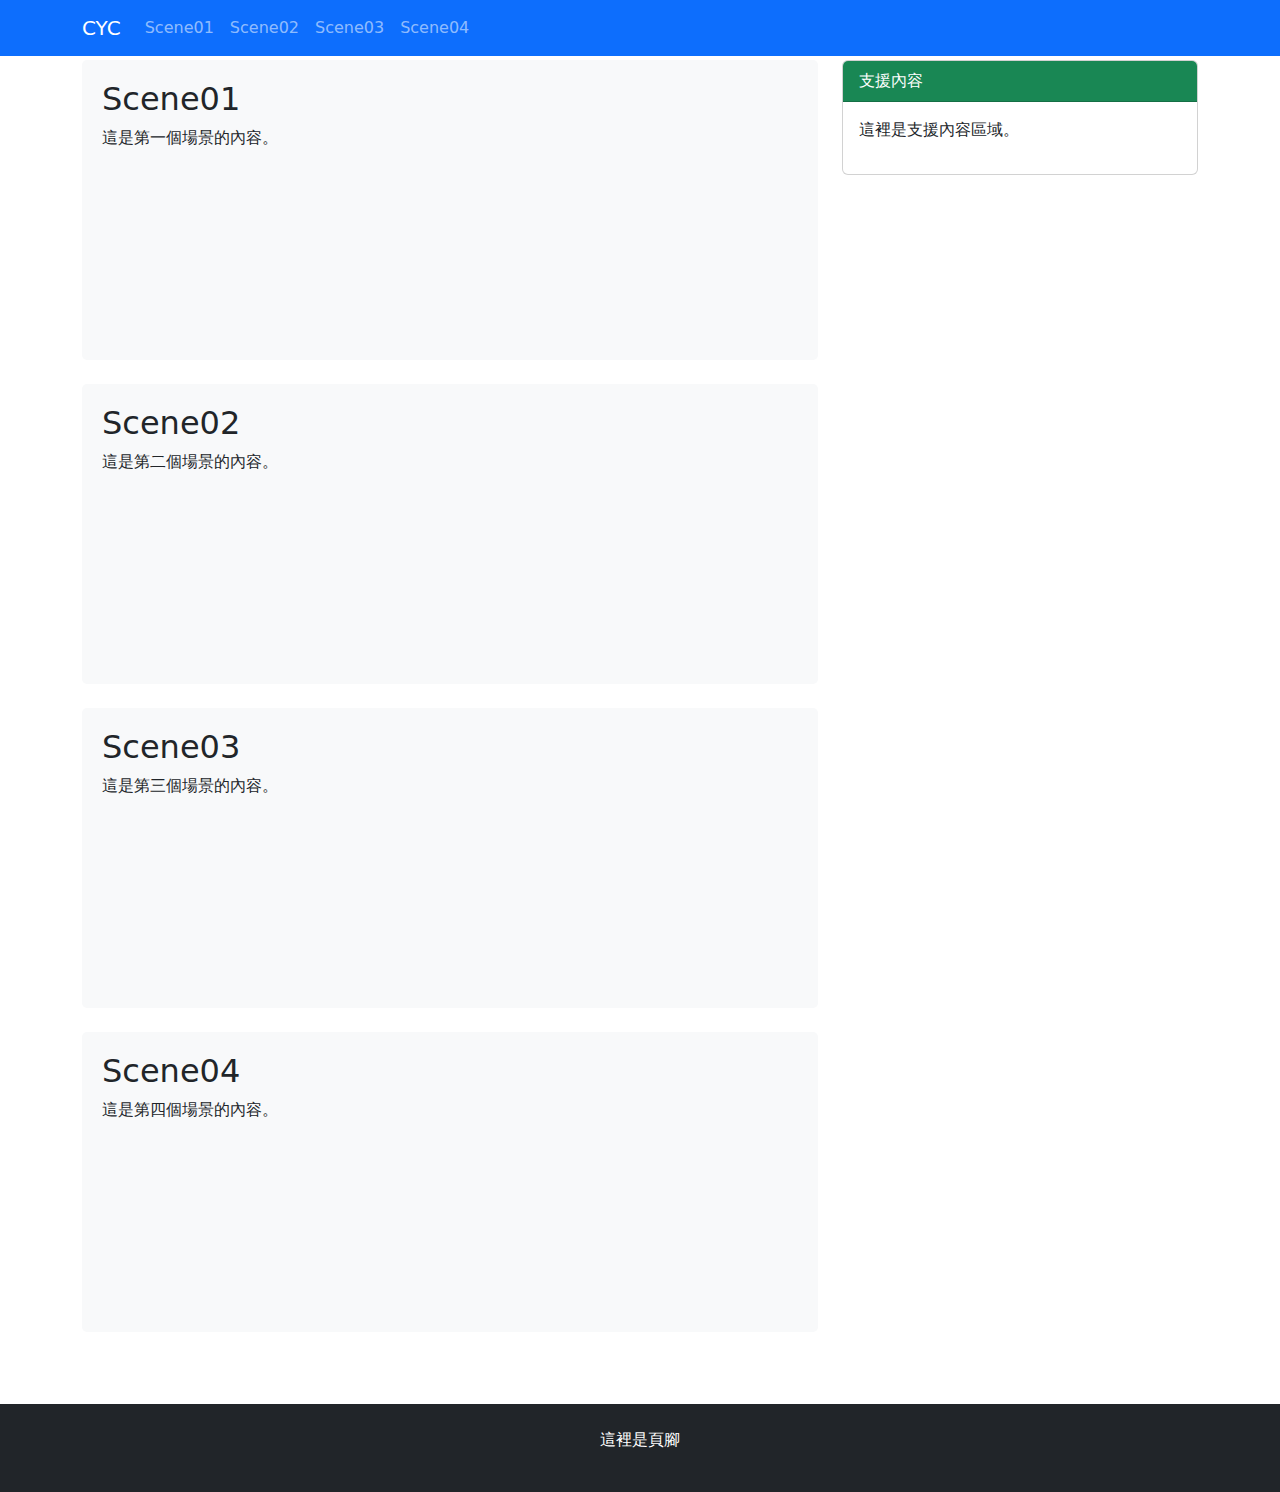
<file: as1/bt.html>
<!DOCTYPE html>
<html lang="zh">
<head>
    <meta charset="UTF-8">
    <meta name="viewport" content="width=device-width, initial-scale=1.0">
    <title>Bootstrap版本</title>
    <!-- Bootstrap CSS -->
    <link href="https://cdn.jsdelivr.net/npm/bootstrap@5.3.0/dist/css/bootstrap.min.css" rel="stylesheet">
    <style>
        body {
            padding-top: 60px;
        }
        section {
            min-height: 300px;
            padding: 20px;
            margin-bottom: 20px;
            background-color: #f8f9fa;
            border-radius: 5px;
        }
    </style>
</head>
<body>
    <!-- 固定導航欄 -->
    <nav class="navbar navbar-expand-lg navbar-dark bg-primary fixed-top">
        <div class="container">
            <a class="navbar-brand" href="#">CYC</a>
            <button class="navbar-toggler" type="button" data-bs-toggle="collapse" data-bs-target="#navbarNav">
                <span class="navbar-toggler-icon"></span>
            </button>
            <div class="collapse navbar-collapse" id="navbarNav">
                <ul class="navbar-nav">
                    <li class="nav-item"><a class="nav-link" href="#scene01">Scene01</a></li>
                    <li class="nav-item"><a class="nav-link" href="#scene02">Scene02</a></li>
                    <li class="nav-item"><a class="nav-link" href="#scene03">Scene03</a></li>
                    <li class="nav-item"><a class="nav-link" href="#scene04">Scene04</a></li>
                </ul>
            </div>
        </div>
    </nav>

    <!-- 主要內容 -->
    <div class="container">
        <div class="row">
            <!-- 主內容區 -->
            <div class="col-md-8">
                <section id="scene01" class="mb-4">
                    <h2>Scene01</h2>
                    <p>這是第一個場景的內容。</p>
                </section>
                <section id="scene02" class="mb-4">
                    <h2>Scene02</h2>
                    <p>這是第二個場景的內容。</p>
                </section>
                <section id="scene03" class="mb-4">
                    <h2>Scene03</h2>
                    <p>這是第三個場景的內容。</p>
                </section>
                <section id="scene04" class="mb-4">
                    <h2>Scene04</h2>
                    <p>這是第四個場景的內容。</p>
                </section>
            </div>
            <!-- 側邊欄 -->
            <div class="col-md-4">
                <div class="card mb-4">
                    <div class="card-header bg-success text-white">支援內容</div>
                    <div class="card-body">
                        <p>這裡是支援內容區域。</p>
                    </div>
                </div>
            </div>
        </div>
    </div>

    <!-- 頁腳 -->
    <footer class="bg-dark text-white py-4 mt-5">
        <div class="container text-center">
            <p>這裡是頁腳</p>
        </div>
    </footer>

    <!-- Bootstrap JS Bundle with Popper -->
    <script src="https://cdn.jsdelivr.net/npm/bootstrap@5.3.0/dist/js/bootstrap.bundle.min.js"></script>
</body>
</html>
</file>
<file: as07/style.css>
body {
    margin: 0;
    font-family: sans-serif;
    overflow-x: hidden; /* 防止橫向滾動條 */
}

.full-screen {
    height: 100vh;
    display: flex;
    justify-content: center;
    align-items: center;
    text-align: center;
    background-color: #f0f0f0;
}

#title-page {
    background-color: #fdef69;
}

#text-page1 {
    background-color: #fdc357;
}

#growth-diary-page {
    background-color: #fdef69;
}

/* ---------------------------------------------------- */
/* 1. 第一個動畫 (#h-scroll-container) 的 CSS (保持不變) */
/* ---------------------------------------------------- */
#h-scroll-container {
    position: relative;
    height: 500vh; /* 創造足夠的滾動空間 */
    background-color: #ccc;
}

.image-stack {
    position: sticky;
    top: 0;
    height: 100vh;
    display: flex;
    justify-content: center;
    align-items: center;
    overflow: hidden;
}

#h-scroll-container .stacked-image {
    position: absolute;
    top: 0;
    left: 0;
    width: 100%;
    height: 100vh;
    opacity: 0;
}


/* ---------------------------------------------------- */
/* 2. 連續今昔對比動畫 (修正後) */
/* ---------------------------------------------------- */

#overlay-h-scroll-container {
    position: relative;
    /* 【關鍵】
      我們有 3 次動畫 (2蓋1, 3蓋2, 4蓋3)。
      每次動畫滾動 100vh (即 200vh - 100vh 視窗)。
      總高度 = 3 * 100vh (滾動距離) + 100vh (視窗) = 400vh。
    */
    height: 400vh; 
    background-color: #333; /* 換個背景色以區分 */
}

/* Sticky 容器 */
.map-comparison-sticky-wrapper {
    position: sticky;
    top: 0;
    height: 100vh;
    width: 100%;
    display: flex;
    justify-content: center;
    align-items: center;
    overflow: hidden; /* clip-path 不需要這個，但保留無妨 */
}

/* 應用於所有 4 張地圖的基礎樣式 */
.map-image {
    position: absolute; /* 讓它們疊在一起 */
    top: 0;
    left: 0;
    width: 100%;
    height: 100vh;
    object-fit: cover; /* 確保圖片填滿視窗 */
}

/* 【關鍵：Z-index 堆疊順序】
  map-4 (最新) 在最上層。
  map-1 (最舊) 在最下層。
*/
.map-1 { z-index: 1; }
.map-2 { z-index: 2; }
.map-3 { z-index: 3; }
.map-4 { z-index: 4; }

/* 【動畫核心：clip-path】
  我們要對 map-2, map-3, map-4 應用動畫。
  它們的初始狀態都是 "被裁切掉 100%" (完全不可見)，
  這樣才能露出它們下面的圖層。
*/
.map-2,
.map-3,
.map-4 {
    /* 初始狀態：從左側裁切 100%，圖片完全不可見 */
    clip-path: inset(0% 0% 0% 100%);
}
</file>
<file: visual-web-builder/style.css>
:root {
    --bg-color: #f5f5f5;
    --sidebar-bg: #ffffff;
    --border-color: #e0e0e0;
    --text-primary: #333333;
    --text-secondary: #666666;
    --accent-color: #0066ff;
    /* Figma Blue-ish */
    --accent-hover: #0052cc;
    --canvas-bg: #ffffff;
    --shadow-sm: 0 1px 3px rgba(0, 0, 0, 0.1);
    --shadow-md: 0 4px 6px rgba(0, 0, 0, 0.1);
}

* {
    box-sizing: border-box;
    margin: 0;
    padding: 0;
}

body {
    font-family: 'Inter', sans-serif;
    background-color: var(--bg-color);
    color: var(--text-primary);
    height: 100vh;
    overflow: hidden;
}

.app-container {
    display: flex;
    height: 100vh;
}

/* Sidebar */
.sidebar {
    width: 250px;
    background-color: var(--sidebar-bg);
    border-right: 1px solid var(--border-color);
    display: flex;
    flex-direction: column;
    padding: 20px;
    flex-shrink: 0;
}

.sidebar-header h2 {
    font-size: 16px;
    font-weight: 600;
    margin-bottom: 20px;
    color: var(--text-primary);
}

.components-list {
    display: flex;
    flex-direction: column;
    gap: 10px;
}

.draggable-item {
    display: flex;
    align-items: center;
    padding: 10px;
    background-color: #fff;
    border: 1px solid var(--border-color);
    border-radius: 6px;
    cursor: grab;
    transition: all 0.2s ease;
}

.draggable-item:hover {
    border-color: var(--accent-color);
    box-shadow: var(--shadow-sm);
    transform: translateY(-1px);
}

.draggable-item .icon {
    width: 24px;
    height: 24px;
    background-color: #f0f0f0;
    border-radius: 4px;
    display: flex;
    align-items: center;
    justify-content: center;
    margin-right: 10px;
    font-size: 12px;
    font-weight: bold;
    color: var(--text-secondary);
}

/* Workspace */
.workspace {
    flex: 1;
    display: flex;
    flex-direction: column;
    overflow: hidden;
}

/* Toolbar */
.toolbar {
    height: 60px;
    background-color: var(--sidebar-bg);
    border-bottom: 1px solid var(--border-color);
    display: flex;
    align-items: center;
    justify-content: space-between;
    padding: 0 20px;
}

.toolbar h1 {
    font-size: 14px;
    font-weight: 500;
    color: var(--text-secondary);
}

.toolbar-right {
    display: flex;
    gap: 10px;
}

.btn {
    padding: 8px 16px;
    border-radius: 6px;
    font-size: 13px;
    font-weight: 500;
    cursor: pointer;
    border: none;
    transition: background-color 0.2s;
}

.btn-secondary {
    background-color: transparent;
    color: var(--text-primary);
    border: 1px solid var(--border-color);
}

.btn-secondary:hover {
    background-color: #f5f5f5;
}

.btn-primary {
    background-color: var(--text-primary);
    color: #fff;
}

.btn-primary:hover {
    background-color: #000;
}

/* Canvas */
.canvas-container {
    flex: 1;
    background-color: #e5e5e5;
    /* Distinct from canvas bg */
    padding: 40px;
    overflow-y: auto;
    display: flex;
    justify-content: center;
}

.canvas {
    width: 100%;
    max-width: 1200px;
    min-height: 800px;
    background-color: var(--canvas-bg);
    box-shadow: var(--shadow-md);
    position: relative;
}

.empty-state {
    height: 100%;
    display: flex;
    align-items: center;
    justify-content: center;
    color: var(--text-secondary);
    border: 2px dashed var(--border-color);
    margin: 20px;
    border-radius: 8px;
    pointer-events: none;
    /* Let drops pass through to canvas */
}

/* Block Styles (In-Canvas) */
.canvas-block {
    position: relative;
    border: 1px solid transparent;
    /* For hover effect */
}

.canvas-block:hover {
    border: 1px solid var(--accent-color);
}

.canvas-block:hover::after {
    content: "Drag to reorder";
    position: absolute;
    top: 0;
    right: 0;
    background: var(--accent-color);
    color: white;
    font-size: 10px;
    padding: 2px 6px;
    pointer-events: none;
}

.block-actions {
    position: absolute;
    top: 5px;
    right: 5px;
    display: none;
    gap: 5px;
    z-index: 10;
}

.canvas-block:hover .block-actions {
    display: flex;
}

.action-btn {
    background: #fff;
    border: 1px solid var(--border-color);
    border-radius: 4px;
    width: 24px;
    height: 24px;
    cursor: pointer;
    display: flex;
    align-items: center;
    justify-content: center;
    font-size: 14px;
}

.action-btn:hover {
    background: #f0f0f0;
    color: red;
}

/* Default Block Styles (for the blocks themselves) */
.container {
    max-width: 1100px;
    margin: 0 auto;
    padding: 20px;
}

.block-header {
    background: #fff;
    border-bottom: 1px solid #eee;
    padding: 15px 0;
}

.block-header .container {
    display: flex;
    justify-content: space-between;
    align-items: center;
}

.block-header nav a {
    margin-left: 20px;
    text-decoration: none;
    color: #333;
}

.block-hero {
    background: #f8f9fa;
    padding: 80px 0;
    text-align: center;
}

.block-hero h1 {
    font-size: 3rem;
    margin-bottom: 20px;
}

.block-hero .btn-cta {
    background: #000;
    color: #fff;
    padding: 10px 20px;
    border: none;
    border-radius: 4px;
    margin-top: 20px;
    cursor: pointer;
}

.block-features {
    padding: 60px 0;
    background: #fff;
}

.feature-grid {
    display: grid;
    grid-template-columns: repeat(3, 1fr);
    gap: 30px;
}

.feature-item {
    text-align: center;
    padding: 20px;
}

.block-content {
    padding: 40px 0;
    line-height: 1.6;
}

.block-footer {
    background: #333;
    color: #fff;
    padding: 40px 0;
    text-align: center;
}

/* Dragging visual cues */
.dragging {
    opacity: 0.5;
}

.drop-target {
    border-top: 2px solid var(--accent-color);
}
</file>
